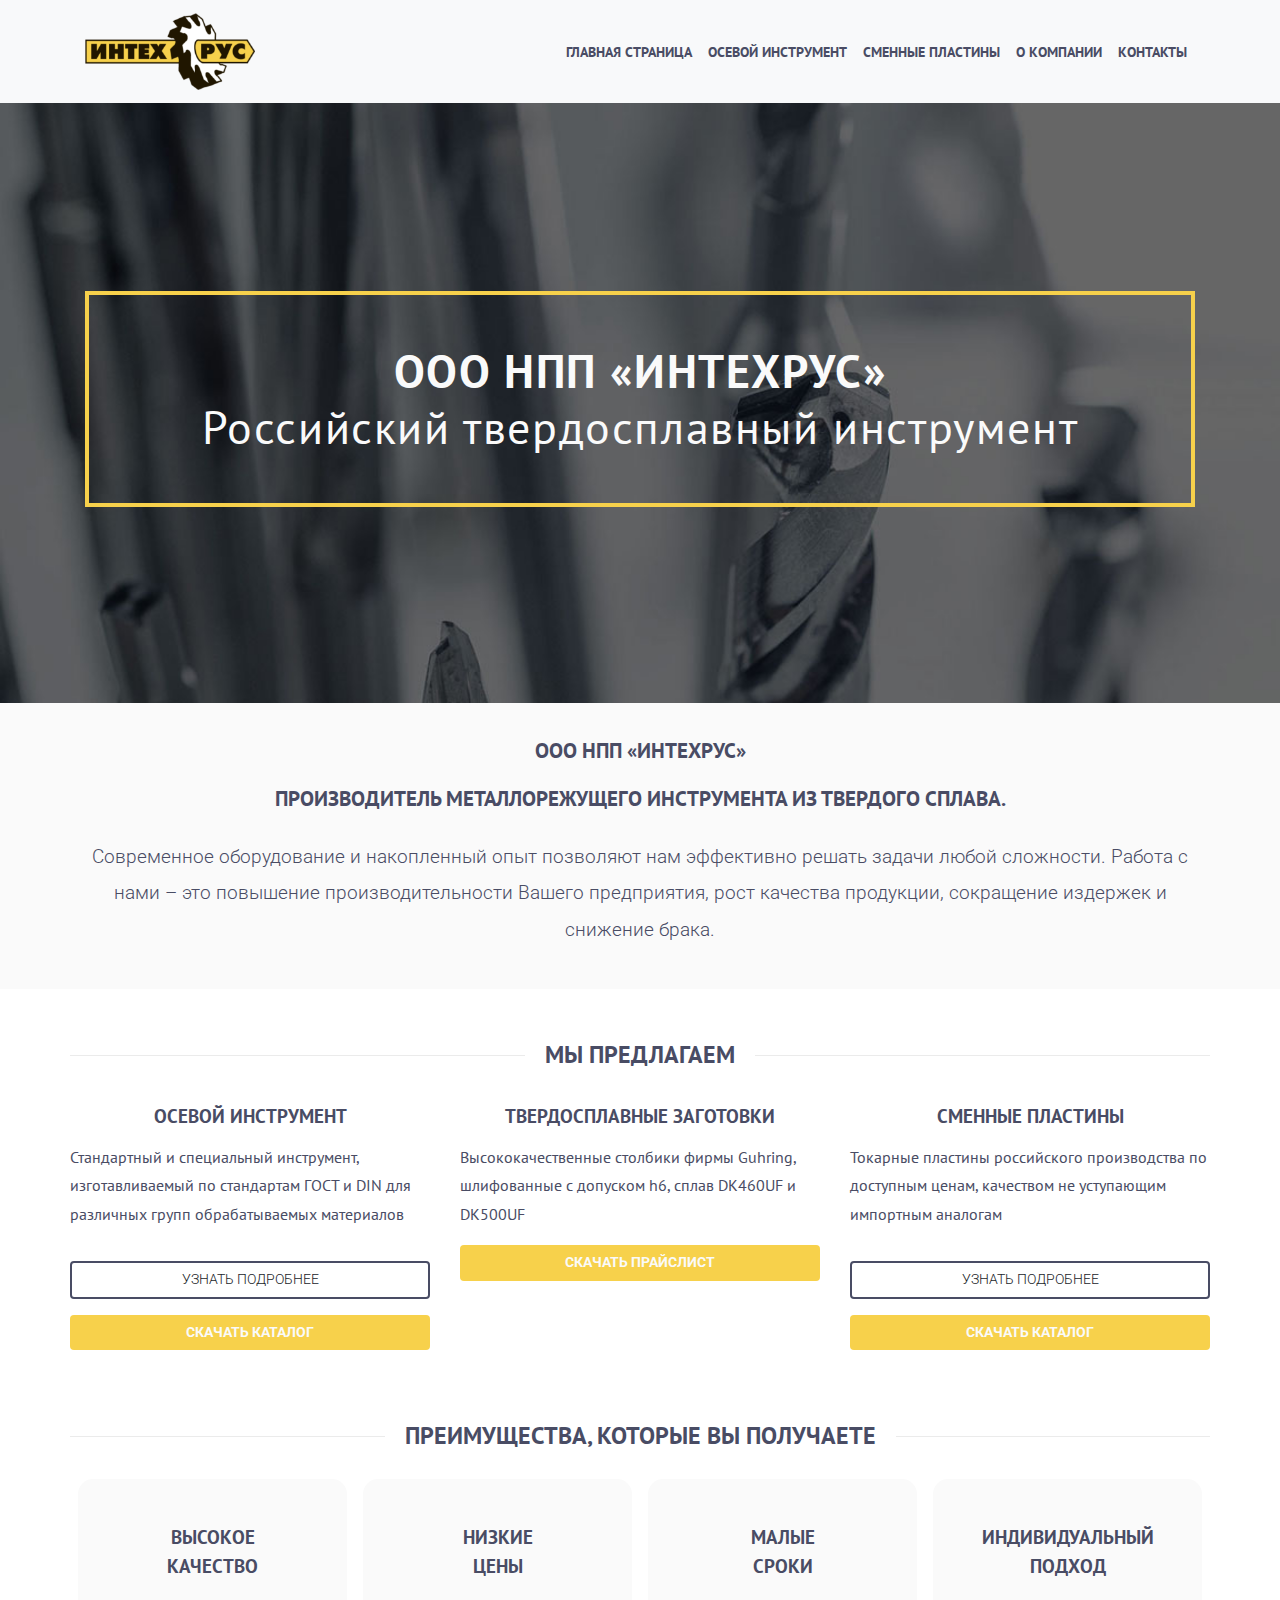
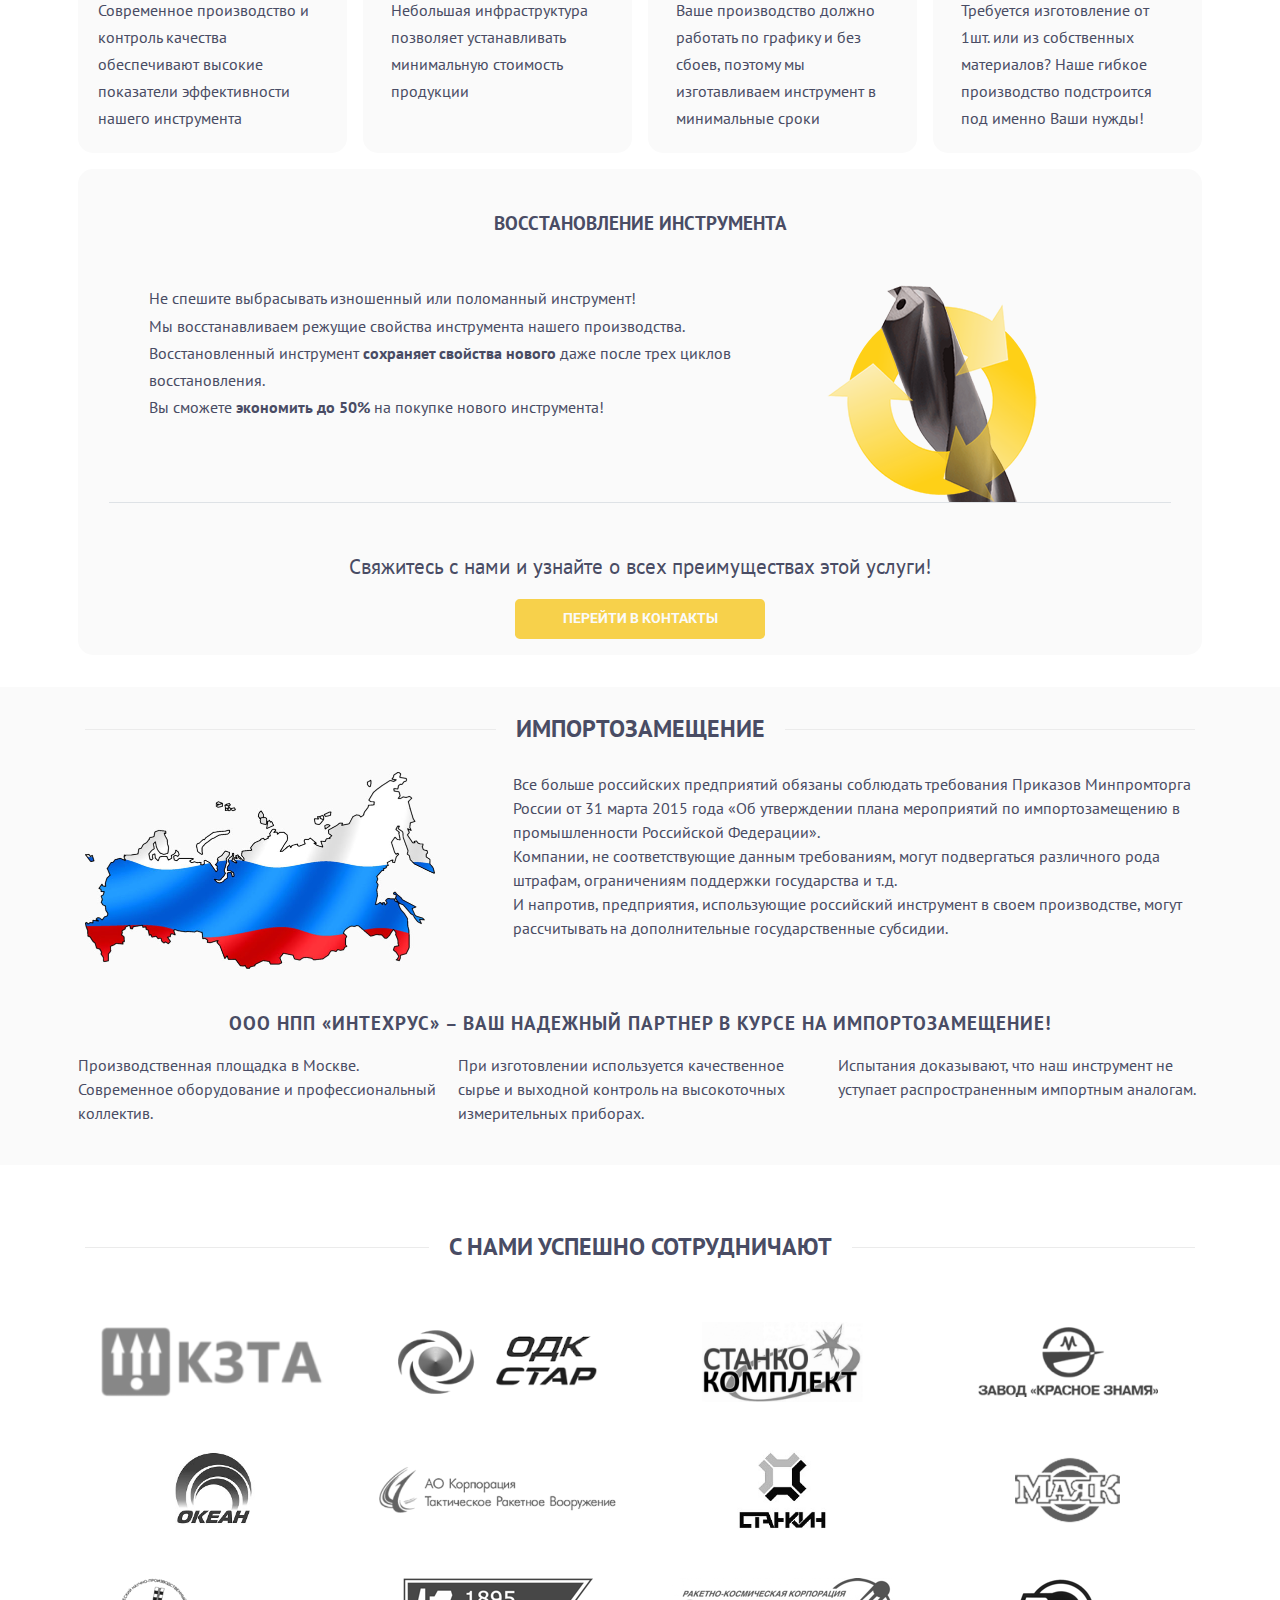
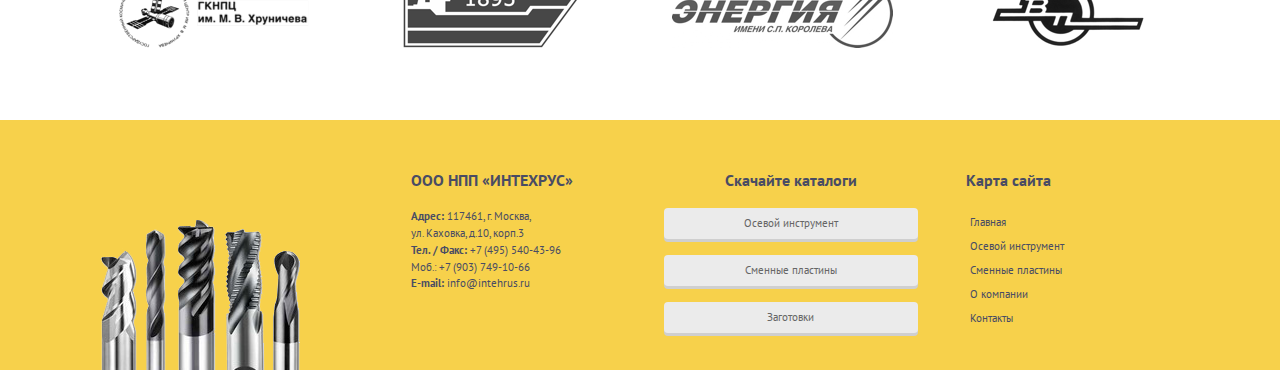
<file: index.html>
<!DOCTYPE html>
<html lang="ru">

<head>
	<meta charset="UTF-8">
	<meta name="viewport" content="width=device-width, initial-scale=1.0">
	<meta http-equiv="X-UA-Compatible" content="ie=edge">
	<link rel="stylesheet" href="https://stackpath.bootstrapcdn.com/bootstrap/4.3.1/css/bootstrap.min.css"
		integrity="sha384-ggOyR0iXCbMQv3Xipma34MD+dH/1fQ784/j6cY/iJTQUOhcWr7x9JvoRxT2MZw1T" crossorigin="anonymous">
	<link href="https://fonts.googleapis.com/css?family=PT+Sans:400,700|Roboto:300,400,700&amp;subset=cyrillic"
		rel="stylesheet">
	<link rel="stylesheet" href="https://use.fontawesome.com/releases/v5.8.1/css/all.css"
		integrity="sha384-50oBUHEmvpQ+1lW4y57PTFmhCaXp0ML5d60M1M7uH2+nqUivzIebhndOJK28anvf" crossorigin="anonymous">
	<link rel="stylesheet" href="css/custom.css">
	<title>НПП Интехрус — Российский твердосплавный инструмент</title>
</head>

<body>
	<div class="overflow-hidden">
		<header>
			<nav class="navbar navbar-expand-lg navbar-light bg-light">
				<div class="container">
					<a class="navbar-brand" href="http://www.intehrus.ru"><img src="img/logo-2x.png" width="170"
							alt="НПП Интехрус"></a>
					<button class="navbar-toggler" type="button" data-toggle="collapse" data-target="#navbarLinks"
						aria-controls="navbarLinks" aria-expanded="false" aria-label="Toggle navigation">
						<span class="navbar-toggler-icon"></span>
					</button>
					<div class="collapse navbar-collapse" id="navbarLinks">
						<div class="navbar-nav ml-auto align-items-center">
							<a class="nav-item nav-link" href="index.html">Главная страница</a>
							<a class="nav-item nav-link" href="tools.html">Осевой инструмент</a>
							<a class="nav-item nav-link" href="inserts.html">Сменные пластины</a>
							<a class="nav-item nav-link" href="about.html">О компании</a>
							<a class="nav-item nav-link" href="contacts.html">Контакты</a>
						</div>
					</div>
				</div>
			</nav>
		</header>

		<section class="section-header section-hero d-flex align-items-center">
			<div class="container">
				<h1 class="text-center p-5">
					<b>ООО НПП «ИНТЕХРУС»</b><br>
					Российский твердосплавный инструмент
				</h1>
			</div>
		</section>

		<section class="section__lead d-flex align-items-center">
			<div class="container text-center py-4">
				<p class="lead__heading">
					ООО НПП «ИНТЕХРУС»<br>
					ПРОИЗВОДИТЕЛЬ МЕТАЛЛОРЕЖУЩЕГО ИНСТРУМЕНТА ИЗ ТВЕРДОГО СПЛАВА.
				</p>
				<p class="lead__text">
					Современное оборудование и накопленный опыт позволяют нам эффективно решать задачи любой сложности.
					Работа с нами – это повышение производительности Вашего предприятия, рост качества продукции, сокращение
					издержек и снижение брака.
				</p>
			</div>
		</section>

		<section class="section__offer mt-5">
			<div class="container px-0">
				<div class="section-heading">
					<h2>Мы предлагаем</h2>
				</div>
				<div class="offer-list card-deck">
					<div class="offer-list__item card px-0">
						<div class="card-body px-sm-0">
							<h3 class="card-title text-center">Осевой инструмент</h3>
							<p class="card-text">Стандартный и специальный инструмент, изготавливаемый по стандартам ГОСТ и DIN для
								различных групп обрабатываемых материалов</p>
							<a href="tools.html" class="btn btn__ghost my-3">Узнать подробнее</a>
							<button class="btn btn__cta">Скачать каталог</button>
						</div>
					</div>
					<div class="offer-list__item card px-0">
						<div class="card-body px-sm-0">
							<h3 class="card-title text-center">Твердосплавные заготовки</h3>
							<p class="card-text">Высококачественные столбики фирмы Guhring, шлифованные с допуском h6, сплав DK460UF и
								DK500UF</p>
							<button class="btn btn__cta">Скачать прайслист</button>
						</div>
					</div>
					<div class="offer-list__item card px-0">
						<div class="card-body px-sm-0">
							<h3 class="card-title text-center">Сменные пластины</h3>
							<p class="card-text">Токарные пластины российского производства по доступным ценам, качеством не
								уступающим импортным аналогам</p>
							<a href="inserts.html" class="btn btn__ghost my-3">Узнать подробнее</a>
							<button class="btn btn__cta">Скачать каталог</button>
						</div>
					</div>
				</div>
			</div>
		</section>

		<section class="section__features mt-5">
			<div class="container px-sm-0">
				<div class="section-heading mb-4">
					<h2>Преимущества, которые вы получаете</h2>
				</div>
				<div class="features-list card-deck mx-md-4 mx-lg-0">
					<div class="features-list__item card mx-md-3 mx-lg-2 mb-sm-4 mb-lg-2">
						<div class="card-body">
							<i class="far fa-3x fa-thumbs-up text-center d-block my-4"></i>
							<h3 class="card-title text-center my-3">Высокое<br>качество</h3>
							<p class="card-text">Современное производство и контроль качества обеспечивают высокие показатели
								эффективности нашего инструмента</p>
						</div>
					</div>
					<div class="features-list__item card mx-md-3 mx-lg-2 mb-sm-4 mb-lg-2">
						<div class="card-body">
							<i class="fas fa-3x fa-ruble-sign text-center d-block my-4"></i>
							<h3 class="card-title text-center my-3">Низкие<br>цены</h3>
							<p class="card-text mx-2">Небольшая инфраструктура позволяет устанавливать минимальную стоимость продукции
							</p>
						</div>
					</div>
					<div class="w-100 d-lg-none"></div>
					<div class="features-list__item card mx-md-3 mx-lg-2 mb-sm-4 mb-lg-2">
						<div class="card-body">
							<i class="far fa-3x fa-calendar-check text-center d-block my-4"></i>
							<h3 class="card-title text-center my-3">Малые<br>сроки</h3>
							<p class="card-text mx-2">Ваше производство должно работать по графику и без сбоев, поэтому мы
								изготавливаем инструмент в минимальные сроки</p>
						</div>
					</div>
					<div class="features-list__item card mx-md-3 mx-lg-2 mb-sm-4 mb-lg-2">
						<div class="card-body">
							<i class="fas fa-3x fa-crown text-center d-block my-4"></i>
							<h3 class="card-title text-center my-3">Индивидуальный<br>подход</h3>
							<p class="card-text mx-2">Требуется изготовление от 1шт. или из собственных материалов? Наше гибкое
								производство подстроится под именно Ваши нужды!</p>
						</div>
					</div>
					<div class="w-100"></div>
					<div class="features-list__item card col-12 mx-sm-3 mx-lg-2 my-sm-2">
						<h3 class="card-title text-center pt-4 mt-3 mb-4 mb-sm-5">Восстановление инструмента</h3>
						<div class="row px-2 px-sm-5">
							<div class="col-12 col-md-8">
								<p class="card-text mx-sm-2 pb-2 pb-sm-0">Не спешите выбрасывать изношенный или поломанный
									инструмент!<br>
									Мы восстанавливаем режущие свойства инструмента нашего производства.<br>
									Восстановленный инструмент <b>сохраняет свойства нового</b> даже после трех циклов восстановления.<br>
									Вы сможете <b>экономить до 50%</b> на покупке нового инструмента!
								</p>
							</div>
							<div class="col-4 d-none d-md-flex align-self-end">
								<img src="img/features-drill.png" alt="Восстановление инструмента">
							</div>
						</div>
						<div class="row mx-3 border-top">
							<div class="col-12 text-center pt-5 ">
								<p class="cta-lead">Свяжитесь с нами и узнайте о всех преимуществах этой услуги!</p>
							</div>
							<div class="col-12 text-center pb-3">
								<a href="contacts.html" class="btn btn__contacts btn-lg">Перейти в контакты</a>
							</div>
						</div>
					</div>
				</div>
			</div>
		</section>

		<section class="section__import mt-4 py-4">
			<div class="container">
				<div class="section-heading">
					<h2>Импортозамещение</h2>
				</div>
				<div class="row pt-3">
					<div class="col-12 col-md-4 pb-md-4 m-md-auto d-none d-md-flex align-items-center">
						<img src="img/import-map.jpg" alt="Импортозамещение" width="100%">
					</div>
					<div class="col-12 col-lg-8">
						<p class="pl-xl-5">Все больше российских предприятий обязаны соблюдать требования Приказов Минпромторга
							России от 31 марта 2015 года «Об утверждении плана мероприятий по импортозамещению в промышленности
							Российской Федерации».<br>
							Компании, не соответствующие данным требованиям, могут подвергаться различного рода штрафам, ограничениям
							поддержки государства и т.д.<br>
							И напротив, предприятия, использующие российский инструмент в своем производстве, могут рассчитывать на
							дополнительные государственные субсидии.</p>
					</div>
				</div>
				<div class="row pt-3">
					<div class="col-12">
						<p class="promo__header text-center">ООО НПП «ИНТЕХРУС» – ВАШ НАДЕЖНЫЙ ПАРТНЕР В КУРСЕ НА ИМПОРТОЗАМЕЩЕНИЕ!
						</p>
					</div>
					<div class="promo__item col-12 col-sm-4 mb-3 px-5 px-sm-2">
						<i class="fas fa-1x fa-check"></i>
						<p class="d-inline">Производственная площадка в Москве. Современное оборудование и профессиональный
							коллектив.</p>
					</div>
					<div class="promo__item col-12 col-sm-4 mb-3 px-5 px-sm-2">
						<i class="fas fa-1x fa-check"></i>
						<p class="d-inline">При изготовлении используется качественное сырье и выходной контроль на высокоточных
							измерительных приборах.</p>
					</div>
					<div class="promo__item col-12 col-sm-4 mb-3 px-5 px-sm-2">
						<i class="fas fa-1x fa-check"></i>
						<p class="d-inline">Испытания доказывают, что наш инструмент не уступает распространенным импортным
							аналогам.</p>
					</div>
				</div>
			</div>
		</section>

		<section class="section__clients mt-5 pb-5">
			<div class="container">
				<div class="row pt-3">
					<div class="col-12 pb-4">
						<div class="section-heading">
							<h2>С нами успешно сотрудничают</h2>
						</div>
					</div>
				</div>
				<div class="row text-center align-items-center">
					<div class="col-6 col-sm-4 col-lg-3 p-4">
						<img src="img/clients/clients_kzta.png" alt="КЗТА">
					</div>
					<div class="col-6 col-sm-4 col-lg-3 p-4">
						<img src="img/clients/clients_star.png" alt="ОДК СТАР">
					</div>
					<div class="col-6 col-sm-4 col-lg-3 p-4">
						<img src="img/clients/clients_priborkomplekt.png" alt="Станкокомплект">
					</div>
					<div class="col-6 col-sm-4 col-lg-3 p-4">
						<img src="img/clients/clients_KZ.png" alt="Завод Красное знамя">
					</div>
					<div class="col-6 col-sm-4 col-lg-3 p-4">
						<img src="img/clients/clients_okean.png" alt="Океан">
					</div>
					<div class="col-6 col-sm-4 col-lg-3 p-4">
						<img src="img/clients/clients_ktrv.png" width="100%" alt="АО КТРВ">
					</div>
					<div class="col-6 col-sm-4 col-lg-3 p-4">
						<img src="img/clients/clients_stankin.png" alt="Станкин">
					</div>
					<div class="col-6 col-sm-4 col-lg-3 p-4">
						<img src="img/clients/clients_mayak.png" alt="Маяк">
					</div>
					<div class="col-6 col-sm-4 col-lg-3 p-4">
						<img src="img/clients/clients_hrun.png" alt="ГКНПЦ им. М. В. Хруничева">
					</div>
					<div class="col-6 col-sm-4 col-lg-3 p-4">
						<img src="img/clients/clients_zelen.png" alt="">
					</div>
					<div class="col-6 col-sm-4 col-lg-3 p-4">
						<img src="img/clients/clients_energiya.png" alt="РКК Энергия">
					</div>
					<div class="col-6 col-sm-4 col-lg-3 p-4">
						<img src="img/clients/clients_vp.png" alt="">
					</div>
				</div>
			</div>
		</section>

		<footer>
			<div class="row footer">
				<div class="container d-flex align-items-top">
					<div class="footer__image col-sm-3 d-none d-lg-flex align-self-end">
						<img src="img/footer_tools.png" alt="ООО НПП «ИНТЕХРУС» - Российский твердосплавный инструмент">
					</div>
					<div class="footer-address col-6 col-sm-4 col-lg-3 mt-5 pl-lg-5">
						<p class="footer-address__heading">ООО НПП «ИНТЕХРУС»</p>
						<p class="footer-address__address">
							<strong>Адрес:</strong> 117461, г. Москва,<br>
							ул. Каховка, д.10, корп.3<br>
							<strong>Тел. / Факс:</strong> +7 (495) 540-43-96<br>
							Моб.: +7 (903) 749-10-66<br>
							<strong>E-mail:</strong> info@intehrus.ru
						</p>
					</div>
					<div class="footer-links col-6 col-sm-4 col-lg-3 text-center pl-lg-4 mt-5 pr-3 pr-sm-0">
						<p class="footer-heading">Скачайте каталоги</p>
						<button class="btn btn__footer mb-3">Осевой инструмент</button>
						<button class="btn btn__footer mb-3">Сменные пластины</button>
						<button class="btn btn__footer">Заготовки</button>
					</div>
					<div class="footer-sitemap d-none d-sm-block col-6 col-lg-3 mt-5 pl-5">
						<p class="footer-heading">Карта сайта</p>
						<p>
							<a href="index.html" class="sitemap-link">Главная</a><br>
							<a href="tools.html" class="sitemap-link">Осевой инструмент</a><br>
							<a href="inserts.html" class="sitemap-link">Сменные пластины</a><br>
							<a href="about.html" class="sitemap-link">О компании</a><br>
							<a href="contacts.html" class="sitemap-link">Контакты</a>
						</p>
					</div>
				</div>
			</div>
		</footer>
	</div>
	<script src="https://code.jquery.com/jquery-3.3.1.slim.min.js"
		integrity="sha384-q8i/X+965DzO0rT7abK41JStQIAqVgRVzpbzo5smXKp4YfRvH+8abtTE1Pi6jizo"
		crossorigin="anonymous"></script>
	<script src="https://cdnjs.cloudflare.com/ajax/libs/popper.js/1.14.7/umd/popper.min.js"
		integrity="sha384-UO2eT0CpHqdSJQ6hJty5KVphtPhzWj9WO1clHTMGa3JDZwrnQq4sF86dIHNDz0W1"
		crossorigin="anonymous"></script>
	<script src="https://stackpath.bootstrapcdn.com/bootstrap/4.3.1/js/bootstrap.min.js"
		integrity="sha384-JjSmVgyd0p3pXB1rRibZUAYoIIy6OrQ6VrjIEaFf/nJGzIxFDsf4x0xIM+B07jRM"
		crossorigin="anonymous"></script>
</body>

</html>
</file>
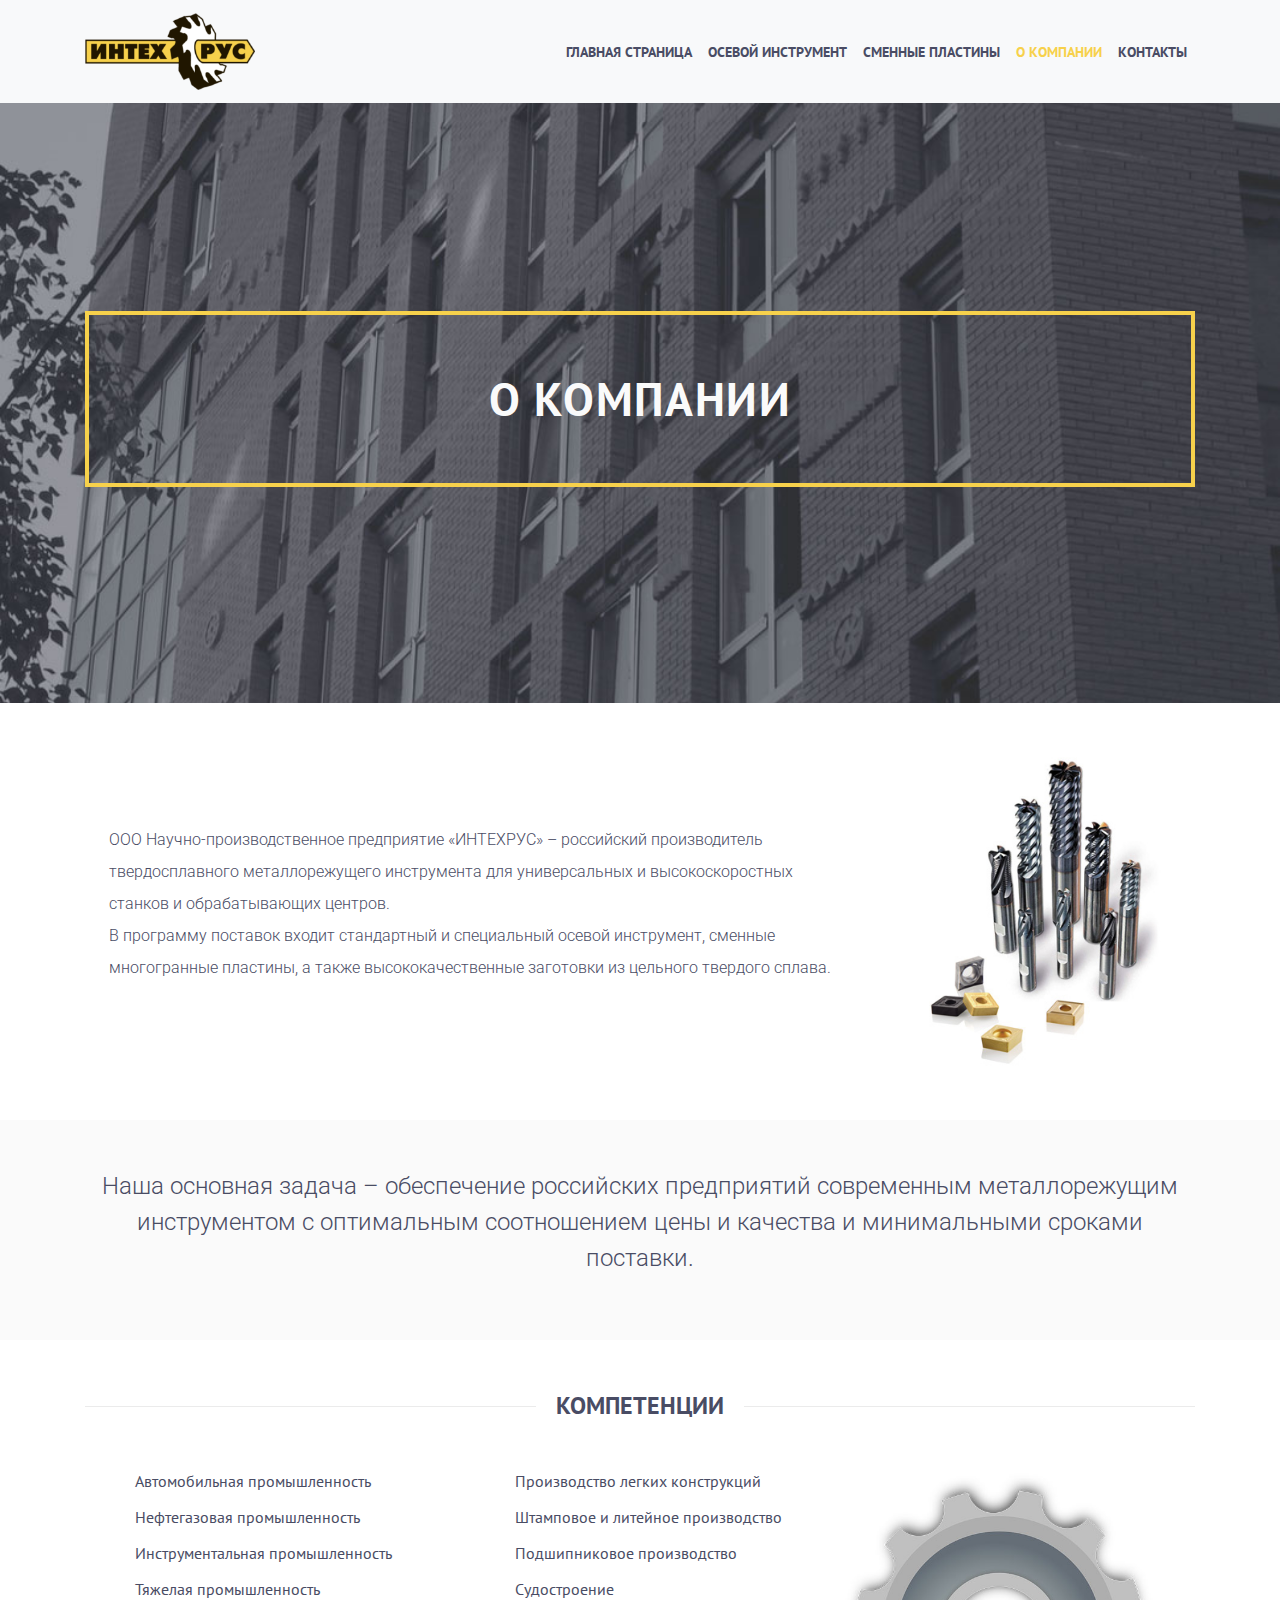
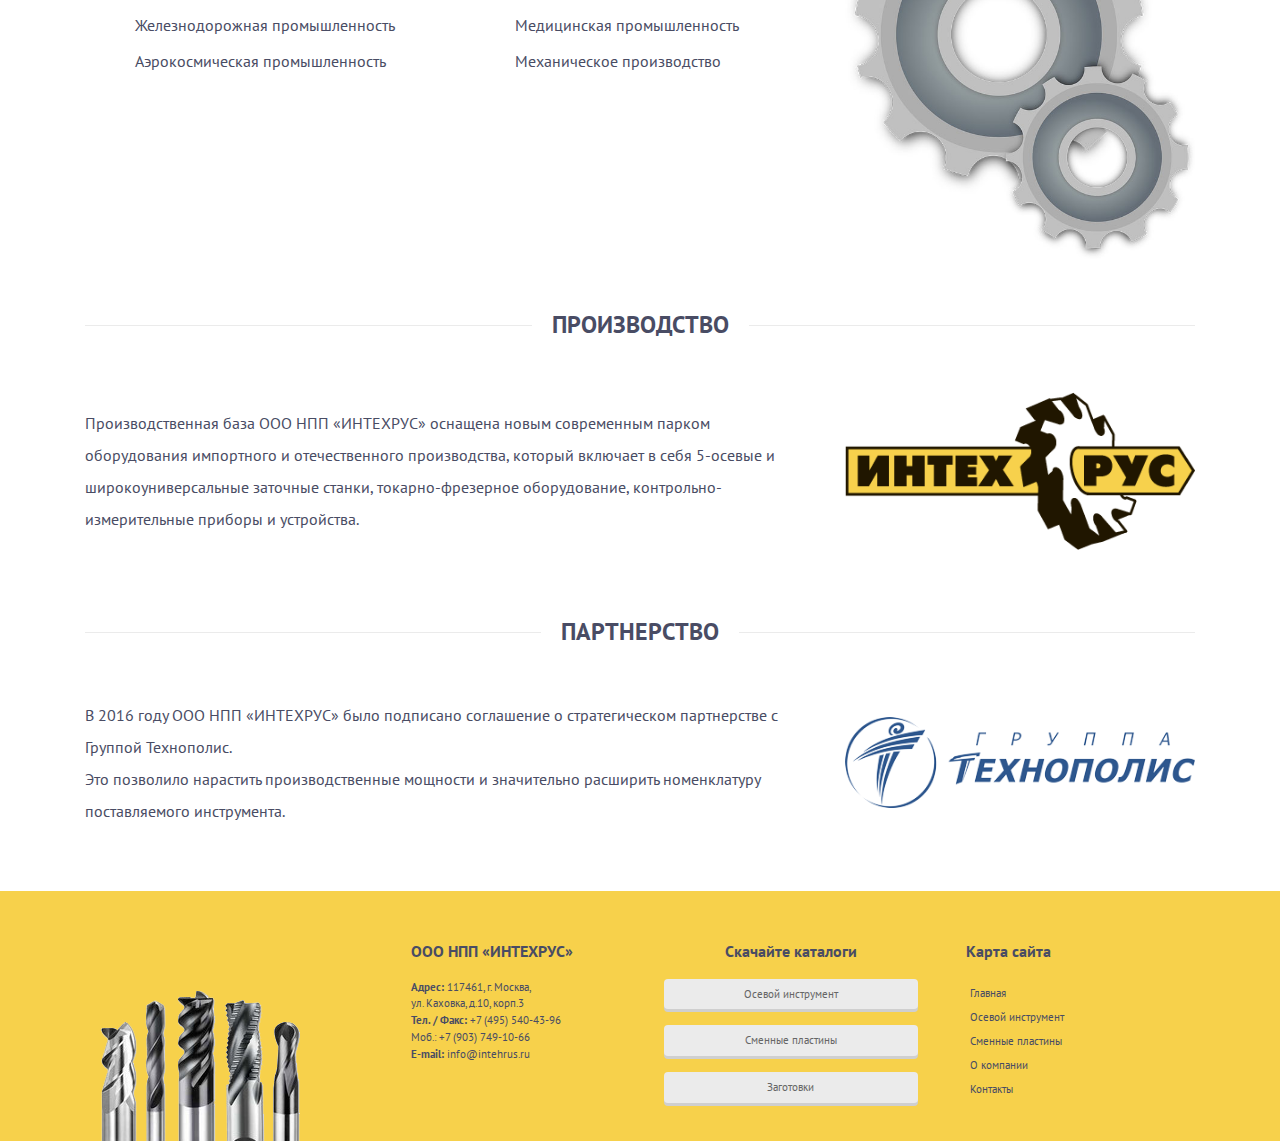
<file: about.html>
<!DOCTYPE html>
<html lang="ru">

<head>
  <meta charset="UTF-8">
  <meta name="viewport" content="width=device-width, initial-scale=1.0">
  <meta http-equiv="X-UA-Compatible" content="ie=edge">
  <link rel="stylesheet" href="https://stackpath.bootstrapcdn.com/bootstrap/4.3.1/css/bootstrap.min.css"
    integrity="sha384-ggOyR0iXCbMQv3Xipma34MD+dH/1fQ784/j6cY/iJTQUOhcWr7x9JvoRxT2MZw1T" crossorigin="anonymous">
  <link href="https://fonts.googleapis.com/css?family=PT+Sans:400,700|Roboto:300,400,700&amp;subset=cyrillic"
    rel="stylesheet">
  <link rel="stylesheet" href="https://use.fontawesome.com/releases/v5.8.1/css/all.css"
    integrity="sha384-50oBUHEmvpQ+1lW4y57PTFmhCaXp0ML5d60M1M7uH2+nqUivzIebhndOJK28anvf" crossorigin="anonymous">
  <link rel="stylesheet" href="css/custom.css">
  <title>О компании — НПП ИНТЕХРУС – российский твердосплавный инструмент</title>
</head>

<body>
  <div class="overflow-hidden">
    <header>
      <nav class="navbar navbar-expand-lg navbar-light bg-light">
        <div class="container">
          <a class="navbar-brand" href="http://www.intehrus.ru"><img src="img/logo-2x.png" width="170"
              alt="НПП Интехрус"></a>
          <button class="navbar-toggler" type="button" data-toggle="collapse" data-target="#navbarLinks"
            aria-controls="navbarLinks" aria-expanded="false" aria-label="Toggle navigation">
            <span class="navbar-toggler-icon"></span>
          </button>
          <div class="collapse navbar-collapse" id="navbarLinks">
            <div class="navbar-nav ml-auto align-items-center">
              <a class="nav-item nav-link" href="index.html">Главная страница</a>
              <a class="nav-item nav-link" href="tools.html">Осевой инструмент</a>
              <a class="nav-item nav-link" href="inserts.html">Сменные пластины</a>
              <a class="nav-item nav-link active" href="about.html">О компании</a>
              <a class="nav-item nav-link" href="contacts.html">Контакты</a>
            </div>
          </div>
        </div>
      </nav>
    </header>

    <section class="section-about section-hero d-flex align-items-center">
      <div class="container">
        <h1 class="text-center p-5">
          О компании
        </h1>
      </div>
    </section>

    <section class="section-about-lead my-5">
      <div class="container">
        <div class="row align-items-center justify-content-around">
          <div class="col-md-8">
            <p class="lead lead__text">
              ООО Научно-производственное предприятие «ИНТЕХРУС» – российский производитель твердосплавного
              металлорежущего
              инструмента для универсальных и высокоскоростных станков и обрабатывающих центров.<br>
              В программу поставок входит стандартный и специальный осевой инструмент, сменные многогранные пластины, а
              также
              высококачественные заготовки из цельного твердого сплава.
            </p>
          </div>
          <div class="col-md-4 col-lg-3 d-none d-md-block">
            <img class="lead__img" src="img/about_tools.jpg" alt="">
          </div>
        </div>
      </div>
    </section>

    <section class="section-about-goal text-center p-5 mb-5">
      <div class="container">
        <p>Наша основная задача – обеспечение российских предприятий современным металлорежущим инструментом с
          оптимальным соотношением цены и качества и минимальными сроками поставки.</p>
      </div>
    </section>

    <section class="section-competence mb-5">
      <div class="container">
        <div class="section-heading mb-5">
          <h2>Компетенции</h2>
        </div>
        <div class="row competence-list">
          <div class="col-sm col-md-4 competence-list__items">
            <p class="list-item">
              <span class="list-item__icon"><i class="fas fa-car"></i></span>
              <span class="list-item__text">Автомобильная промышленность</span>
            </p>
            <p class="list-item">
              <span class="list-item__icon"><i class="fas fa-burn"></i></span>
              <span class="list-item__text">Нефтегазовая промышленность</span>
            </p>
            <p class="list-item">
              <span class="list-item__icon"><i class="fas fa-cog"></i></span>
              <span class="list-item__text">Инструментальная промышленность</span>
            </p>
            <p class="list-item">
              <span class="list-item__icon"><i class="fas fa-industry"></i></span>
              <span class="list-item__text">Тяжелая промышленность</span>
            </p>
            <p class="list-item">
              <span class="list-item__icon"><i class="fas fa-subway"></i></span>
              <span class="list-item__text">Железнодорожная промышленность</span>
            </p>
            <p class="list-item">
              <span class="list-item__icon"><i class="fas fa-plane"></i></span>
              <span class="list-item__text">Аэрокосмическая промышленность</span>
            </p>

          </div>
          <div class="col-sm col-md-4 competence-list__items">
            <p class="list-item">
              <span class="list-item__icon"><i class="fab fa-windows"></i></span>
              <span class="list-item__text">Производство легких конструкций</span>
            </p>
            <p class="list-item">
              <span class="list-item__icon"><i class="fas fa-layer-group"></i></span>
              <span class="list-item__text">Штамповое и литейное производство</span>
            </p>
            <p class="list-item">
              <span class="list-item__icon"><i class="far fa-dot-circle"></i></span>
              <span class="list-item__text">Подшипниковое производство</span>
            </p>
            <p class="list-item">
              <span class="list-item__icon"><i class="fas fa-ship"></i></span>
              <span class="list-item__text">Судостроение</span>
            </p>
            <p class="list-item">
              <span class="list-item__icon"><i class="fas fa-syringe"></i></span>
              <span class="list-item__text">Медицинская промышленность</span>
            </p>
            <p class="list-item">
              <span class="list-item__icon"><i class="fas fa-wrench"></i></span>
              <span class="list-item__text">Механическое производство</span>
            </p>

          </div>
          <div class="col-md-4 competence-list__img d-none d-md-block align-self-center">
            <img src="img/about__competence.jpg" alt="НПП ИНТЕХРУС - Компетенции">
          </div>
        </div>
      </div>
    </section>

    <section class="section-production mb-5">
      <div class="container">
        <div class="section-heading mb-5">
          <h2>Производство</h2>
        </div>
        <div class="row production-wrapper justify-content-between align-items-center">
          <p class="col-md-8 production-text">Производственная база ООО НПП «ИНТЕХРУС» оснащена новым современным парком
            оборудования импортного и отечественного
            производства, который включает в себя 5-осевые и широкоуниверсальные заточные станки, токарно-фрезерное
            оборудование,
            контрольно-измерительные приборы и устройства.</p>
          <p class="col-4 production-logo d-none d-md-block">
            <img src="img/about__logo_390.png" alt="НПП ИНТЕХРУС - Производство">
          </p>

        </div>
      </div>
    </section>

    <section class="section-technopolice mb-5">
      <div class="container">
        <div class="section-heading mb-5">
          <h2>Партнерство</h2>
        </div>
        <div class="row technopolice-wrapper justify-content-between align-items-center">
          <p class="col-md-8 technopolice-text">
            В 2016 году ООО НПП «ИНТЕХРУС» было подписано соглашение о стратегическом партнерстве с Группой
            Технополис.<br>
            Это позволило нарастить производственные мощности и значительно расширить номенклатуру поставляемого
            инструмента.
          </p>
          <p class="col-4 technopolice-logo d-none d-md-block">
            <img src="img/about__logo-tp.png" alt="ООО «ИТЦ Технополис»">
          </p>

        </div>
      </div>
    </section>

    <footer>
      <div class="row footer">
        <div class="container d-flex align-items-top">
          <div class="footer__image col-sm-3 d-none d-lg-flex align-self-end">
            <img src="img/footer_tools.png" alt="ООО НПП «ИНТЕХРУС» - Российский твердосплавный инструмент">
          </div>
          <div class="footer-address col-6 col-sm-4 col-lg-3 mt-5 pl-lg-5">
            <p class="footer-address__heading">ООО НПП «ИНТЕХРУС»</p>
            <p class="footer-address__address">
              <strong>Адрес:</strong> 117461, г. Москва,<br>
              ул. Каховка, д.10, корп.3<br>
              <strong>Тел. / Факс:</strong> +7 (495) 540-43-96<br>
              Моб.: +7 (903) 749-10-66<br>
              <strong>E-mail:</strong> info@intehrus.ru
            </p>
          </div>
          <div class="footer-links col-6 col-sm-4 col-lg-3 text-center pl-lg-4 mt-5 pr-3 pr-sm-0">
            <p class="footer-heading">Скачайте каталоги</p>
            <button class="btn btn__footer mb-3">Осевой инструмент</button>
            <button class="btn btn__footer mb-3">Сменные пластины</button>
            <button class="btn btn__footer">Заготовки</button>
          </div>
          <div class="footer-sitemap d-none d-sm-block col-6 col-lg-3 mt-5 pl-5">
            <p class="footer-heading">Карта сайта</p>
            <p>
              <a href="index.html" class="sitemap-link">Главная</a><br>
              <a href="tools.html" class="sitemap-link">Осевой инструмент</a><br>
              <a href="inserts.html" class="sitemap-link">Сменные пластины</a><br>
              <a href="about.html" class="sitemap-link">О компании</a><br>
              <a href="contacts.html" class="sitemap-link">Контакты</a>
            </p>
          </div>
        </div>
      </div>
    </footer>

  </div>
  <script src="https://code.jquery.com/jquery-3.3.1.slim.min.js"
    integrity="sha384-q8i/X+965DzO0rT7abK41JStQIAqVgRVzpbzo5smXKp4YfRvH+8abtTE1Pi6jizo"
    crossorigin="anonymous"></script>
  <script src="https://cdnjs.cloudflare.com/ajax/libs/popper.js/1.14.7/umd/popper.min.js"
    integrity="sha384-UO2eT0CpHqdSJQ6hJty5KVphtPhzWj9WO1clHTMGa3JDZwrnQq4sF86dIHNDz0W1"
    crossorigin="anonymous"></script>
  <script src="https://stackpath.bootstrapcdn.com/bootstrap/4.3.1/js/bootstrap.min.js"
    integrity="sha384-JjSmVgyd0p3pXB1rRibZUAYoIIy6OrQ6VrjIEaFf/nJGzIxFDsf4x0xIM+B07jRM"
    crossorigin="anonymous"></script>
</body>

</html>
</file>
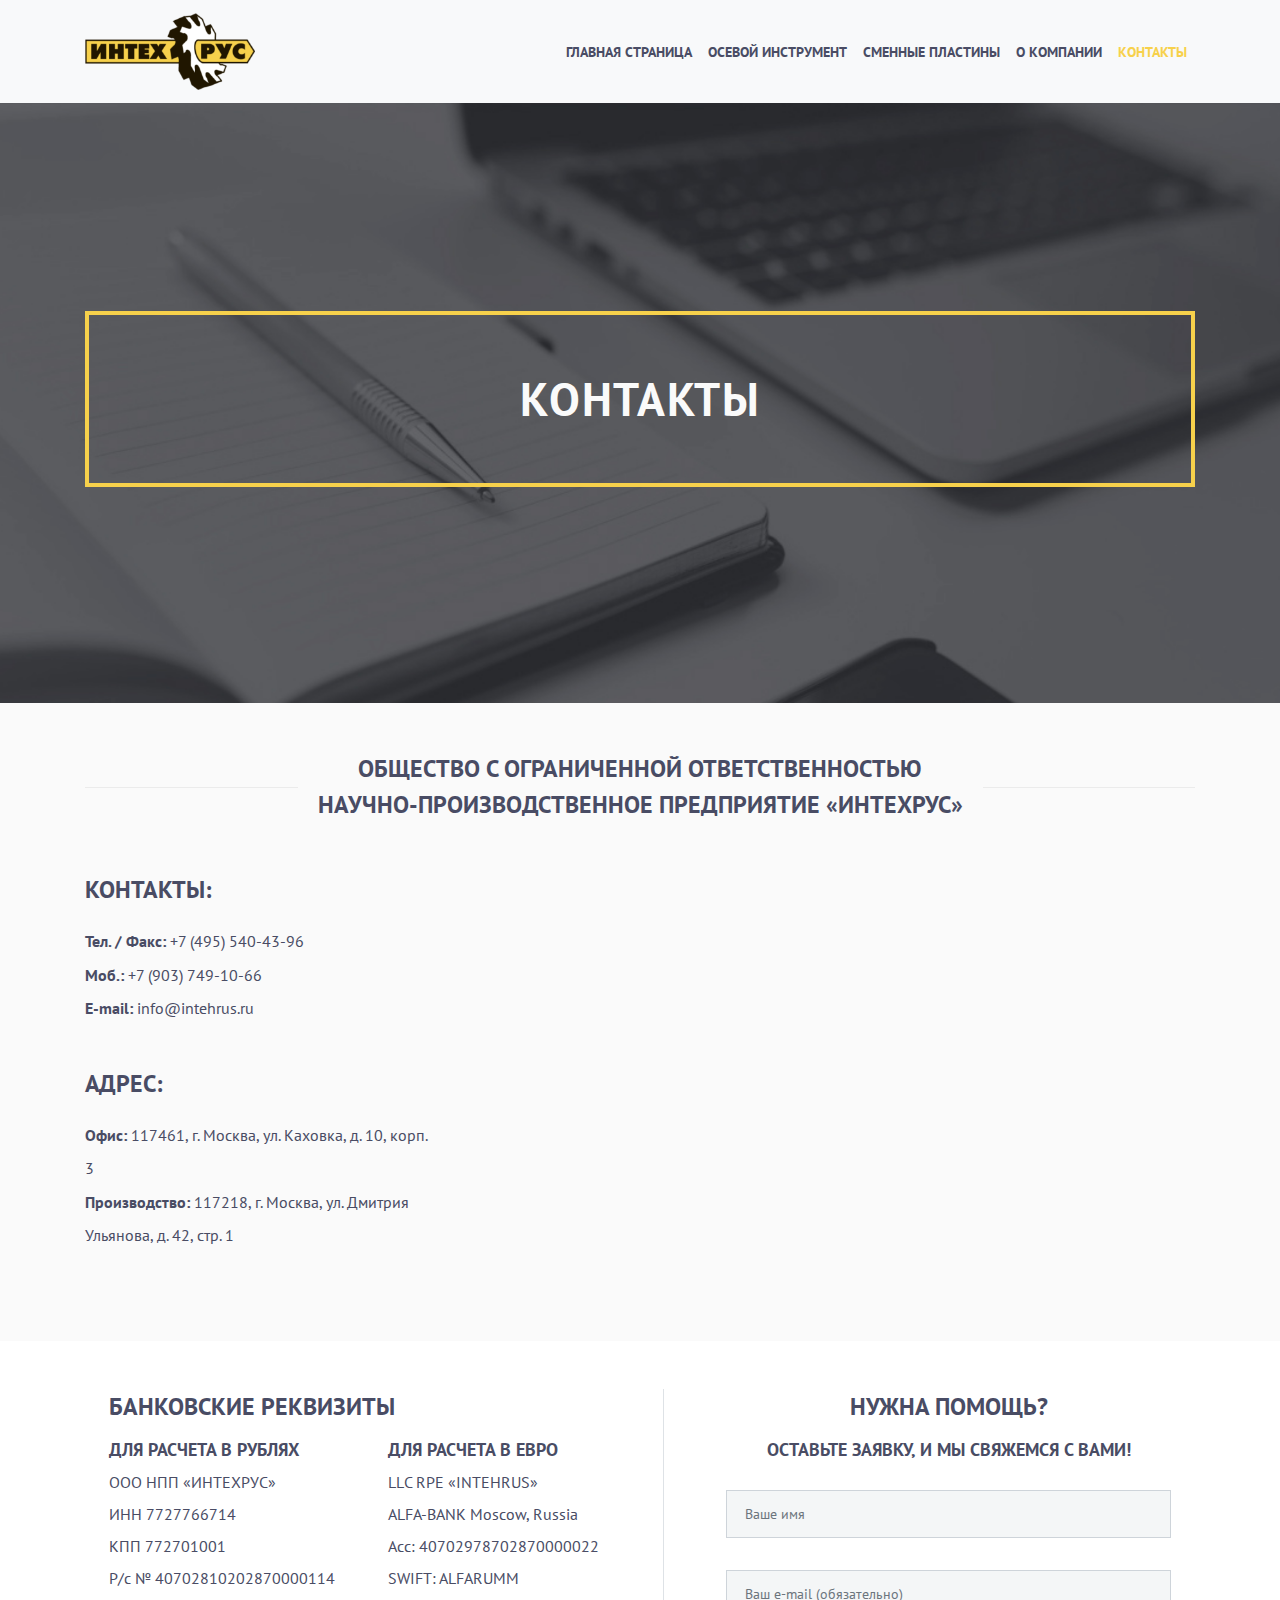
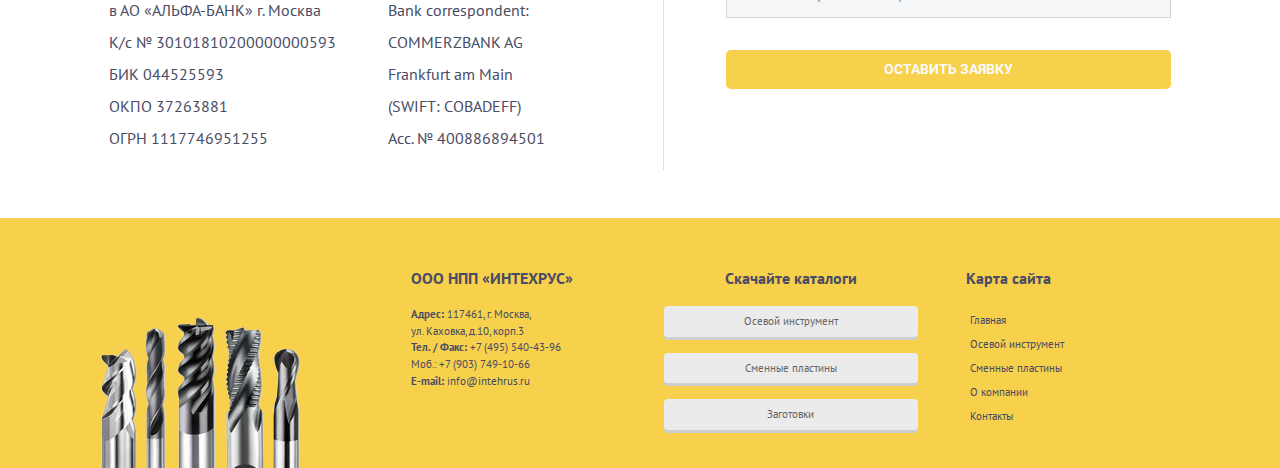
<file: contacts.html>
<!DOCTYPE html>
<html lang="ru">

<head>
  <meta charset="UTF-8">
  <meta name="viewport" content="width=device-width, initial-scale=1.0">
  <meta http-equiv="X-UA-Compatible" content="ie=edge">
  <link rel="stylesheet" href="https://stackpath.bootstrapcdn.com/bootstrap/4.3.1/css/bootstrap.min.css"
    integrity="sha384-ggOyR0iXCbMQv3Xipma34MD+dH/1fQ784/j6cY/iJTQUOhcWr7x9JvoRxT2MZw1T" crossorigin="anonymous">
  <link href="https://fonts.googleapis.com/css?family=PT+Sans:400,700|Roboto:300,400,700&amp;subset=cyrillic"
    rel="stylesheet">
  <link rel="stylesheet" href="https://use.fontawesome.com/releases/v5.8.1/css/all.css"
    integrity="sha384-50oBUHEmvpQ+1lW4y57PTFmhCaXp0ML5d60M1M7uH2+nqUivzIebhndOJK28anvf" crossorigin="anonymous">
  <link rel="stylesheet" href="css/custom.css">
  <title>Контакты — НПП ИНТЕХРУС – российский твердосплавный инструмент</title>
</head>

<body>
  <div class="overflow-hidden">
    <header>
      <nav class="navbar navbar-expand-lg navbar-light bg-light">
        <div class="container">
          <a class="navbar-brand" href="http://www.intehrus.ru"><img src="img/logo-2x.png" width="170"
              alt="НПП Интехрус"></a>
          <button class="navbar-toggler" type="button" data-toggle="collapse" data-target="#navbarLinks"
            aria-controls="navbarLinks" aria-expanded="false" aria-label="Toggle navigation">
            <span class="navbar-toggler-icon"></span>
          </button>
          <div class="collapse navbar-collapse" id="navbarLinks">
            <div class="navbar-nav ml-auto align-items-center">
              <a class="nav-item nav-link" href="index.html">Главная страница</a>
              <a class="nav-item nav-link" href="tools.html">Осевой инструмент</a>
              <a class="nav-item nav-link" href="inserts.html">Сменные пластины</a>
              <a class="nav-item nav-link" href="about.html">О компании</a>
              <a class="nav-item nav-link active" href="contacts.html">Контакты</a>
            </div>
          </div>
        </div>
      </nav>
    </header>

    <section class="section-contacts section-hero d-flex align-items-center">
      <div class="container">
        <h1 class="text-center p-5">
          Контакты
        </h1>
      </div>
    </section>

    <section class="section-address py-5">
      <div class="container">
        <div class="section-heading mb-5">
          <h2>ОБЩЕСТВО С ОГРАНИЧЕННОЙ ОТВЕТСТВЕННОСТЬЮ<br>
            НАУЧНО-ПРОИЗВОДСТВЕННОЕ ПРЕДПРИЯТИЕ «ИНТЕХРУС»</h2>
        </div>
        <div class="row">
          <div class="address-contacts col-lg-4">
            <div class="row">
              <div class="address-contacts__contacts col-md-5 col-lg-12">
                <h3>Контакты:</h3>
                <p>
                  <b>Тел. / Факс:</b> +7 (495) 540-43-96<br>
                  <b>Моб.:</b> +7 (903) 749-10-66<br>
                  <b>E-mail:</b> info@intehrus.ru
                </p>
              </div>
              <div class="address-contacts__address col-md-7 col-lg-12">
                <h3>Адрес:</h3>
                <p>
                  <b>Офис:</b> 117461, г. Москва, ул. Каховка, д. 10, корп. 3<br>
                  <b>Производство:</b> 117218, г. Москва, ул. Дмитрия Ульянова, д. 42, стр. 1
                </p>
              </div>
            </div>
          </div>
          <div class="address-map col-md col-lg-8">
            <script type="text/javascript" src="https://api-maps.yandex.ru/2.1/?lang=ru_RU"></script>
            <div id="YMaps_0" class="YMaps">
            </div>
            <script type="text/javascript">
              ymaps.ready(init);

              function init() {
                var myMap = new ymaps.Map("YMaps_0", {
                  center: [55.654157, 37.579789],
                  zoom: 16
                });
                myMap.controls.add("routeEditor");

                myPlacemark_0 = new ymaps.Placemark([55.654157, 37.579789], { iconContent: "ООО «НПП ИНТЕХРУС»", balloonContentHeader: "ООО «НПП ИНТЕХРУС»", balloonContentBody: "Производство российского твердосплавного инструмента", balloonContentFooter: "Адрес: Москва, ул. Каховка 10/3.­ Тел.: +7 (495) 540-43-96, +7 (903) 749-10-66" }, { preset: 'islands#yellowStretchyIcon' }, {}
                );
                myMap.geoObjects.add(myPlacemark_0);
              }
            </script>
          </div>
        </div>
      </div>
    </section>

    <section class="section-requisites-and-feedback my-5">
      <div class="container">
        <div class="row justify-content-around">
          <div class="col-sm-12 col-lg-7 col-xl-6 requisites border-right">
            <h2>Банковские реквизиты</h2>
            <p class="d-inline-block">
              <span class="requisites__heading">Для расчета в рублях</span><br>
              <span>ООО НПП «ИНТЕХРУС»</span><br>
              <span>ИНН 7727766714</span><br>
              <span>КПП 772701001</span><br>
              <span>Р/с № 40702810202870000114</span><br>
              <span>в АО «АЛЬФА-БАНК» г. Москва</span><br>
              <span>К/с № 30101810200000000593</span><br>
              <span>БИК 044525593</span><br>
              <span>ОКПО 37263881</span><br>
              <span>ОГРН 1117746951255</span>
            </p>
            <p class="d-inline-block ml-md-5 pl-3 pl-sm-5 pl-lg-0">
              <span class="requisites__heading">Для расчета в евро</span><br>
              <span>LLС RPE «INTEHRUS»</span><br>
              <span>ALFA-BANK Moscow, Russia</span><br>
              <span>Acc: 40702978702870000022</span><br>
              <span>SWIFT: ALFARUMM</span><br>
              <span>Bank correspondent:</span><br>
              <span>COMMERZBANK AG</span><br>
              <span>Frankfurt am Main</span><br>
              <span>(SWIFT: COBADEFF)</span><br>
              <span>Acc. № 400886894501</span>
            </p>
          </div>
          <div class="col-sm-10 col-md-8 col-lg-5 feedback text-center align-self-start mb-sm-5">
            <h2>Нужна помощь?</h2>
            <h3 class="pb-3">Оставьте заявку, и мы свяжемся с вами!</h3>
            <form>
              <div class="form-group">
                <input type="text" class="form-control" id="inputName" placeholder="Ваше имя">
              </div>
              <div class="form-group">
                <input type="email" class="form-control" id="exampleInputEmail1" aria-describedby="emailHelp"
                  placeholder="Ваш e-mail (обязательно)" required>
              </div>
              <button type="submit" class="btn btn-lg btn__cta">Оставить заявку</button>
            </form>
          </div>
        </div>
      </div>
    </section>

    <footer>
      <div class="row footer">
        <div class="container d-flex align-items-top">
          <div class="footer__image col-sm-3 d-none d-lg-flex align-self-end">
            <img src="img/footer_tools.png" alt="ООО НПП «ИНТЕХРУС» - Российский твердосплавный инструмент">
          </div>
          <div class="footer-address col-6 col-sm-4 col-lg-3 mt-5 pl-lg-5">
            <p class="footer-address__heading">ООО НПП «ИНТЕХРУС»</p>
            <p class="footer-address__address">
              <strong>Адрес:</strong> 117461, г. Москва,<br>
              ул. Каховка, д.10, корп.3<br>
              <strong>Тел. / Факс:</strong> +7 (495) 540-43-96<br>
              Моб.: +7 (903) 749-10-66<br>
              <strong>E-mail:</strong> info@intehrus.ru
            </p>
          </div>
          <div class="footer-links col-6 col-sm-4 col-lg-3 text-center pl-lg-4 mt-5 pr-3 pr-sm-0">
            <p class="footer-heading">Скачайте каталоги</p>
            <button class="btn btn__footer mb-3">Осевой инструмент</button>
            <button class="btn btn__footer mb-3">Сменные пластины</button>
            <button class="btn btn__footer">Заготовки</button>
          </div>
          <div class="footer-sitemap d-none d-sm-block col-6 col-lg-3 mt-5 pl-5">
            <p class="footer-heading">Карта сайта</p>
            <p>
              <a href="index.html" class="sitemap-link">Главная</a><br>
              <a href="tools.html" class="sitemap-link">Осевой инструмент</a><br>
              <a href="inserts.html" class="sitemap-link">Сменные пластины</a><br>
              <a href="about.html" class="sitemap-link">О компании</a><br>
              <a href="contacts.html" class="sitemap-link">Контакты</a>
            </p>
          </div>
        </div>
      </div>
    </footer>

  </div>

  <script src="https://code.jquery.com/jquery-3.3.1.slim.min.js"
    integrity="sha384-q8i/X+965DzO0rT7abK41JStQIAqVgRVzpbzo5smXKp4YfRvH+8abtTE1Pi6jizo"
    crossorigin="anonymous"></script>
  <script src="https://cdnjs.cloudflare.com/ajax/libs/popper.js/1.14.7/umd/popper.min.js"
    integrity="sha384-UO2eT0CpHqdSJQ6hJty5KVphtPhzWj9WO1clHTMGa3JDZwrnQq4sF86dIHNDz0W1"
    crossorigin="anonymous"></script>
  <script src="https://stackpath.bootstrapcdn.com/bootstrap/4.3.1/js/bootstrap.min.js"
    integrity="sha384-JjSmVgyd0p3pXB1rRibZUAYoIIy6OrQ6VrjIEaFf/nJGzIxFDsf4x0xIM+B07jRM"
    crossorigin="anonymous"></script>
</body>

</html>
</file>
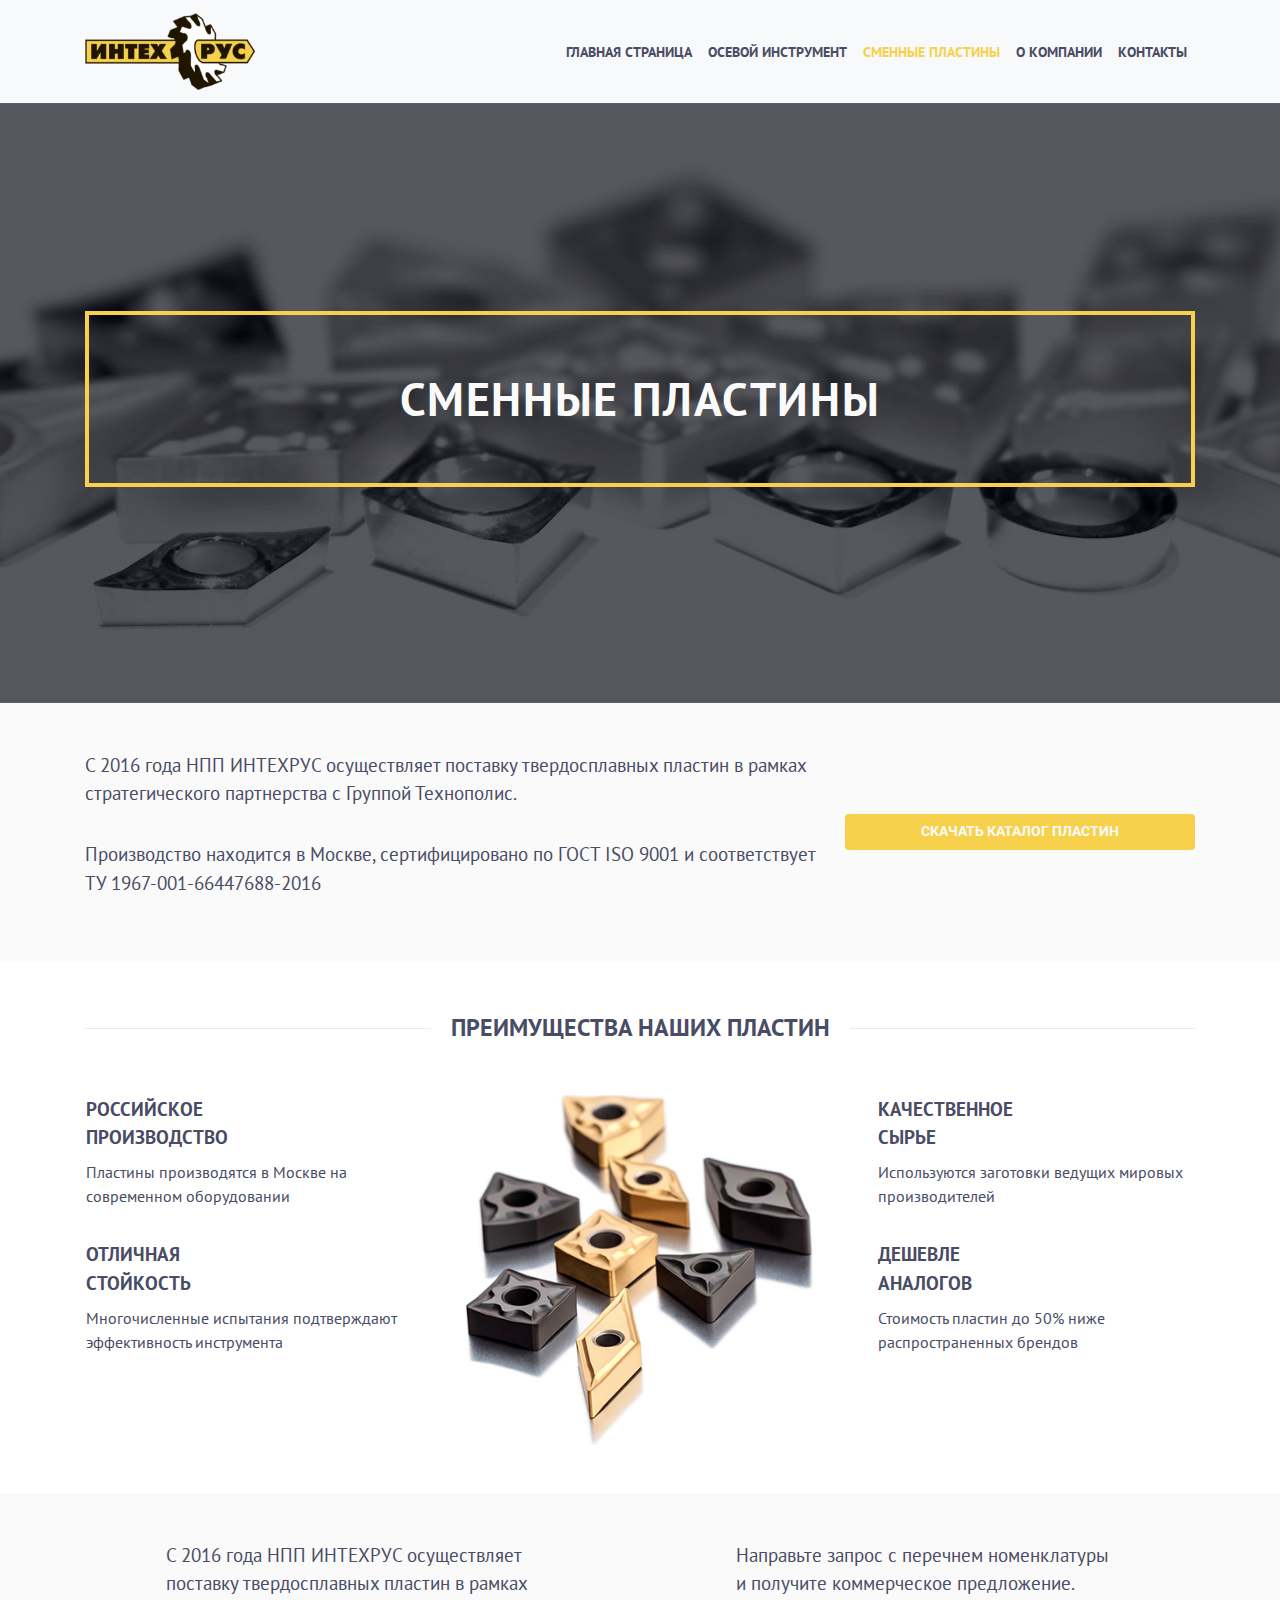
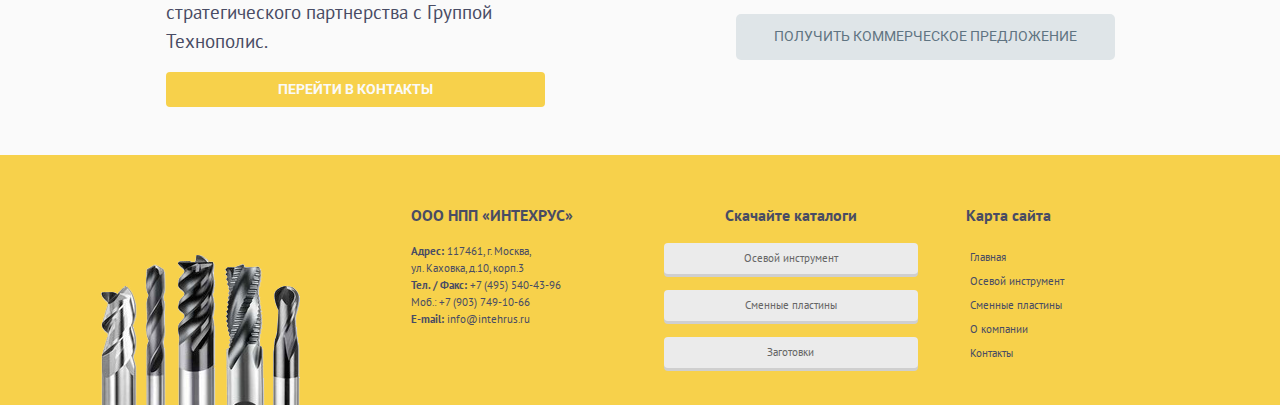
<file: inserts.html>
<!DOCTYPE html>
<html lang="ru">

<head>
	<meta charset="UTF-8">
	<meta name="viewport" content="width=device-width, initial-scale=1.0">
	<meta http-equiv="X-UA-Compatible" content="ie=edge">
	<link rel="stylesheet" href="https://stackpath.bootstrapcdn.com/bootstrap/4.3.1/css/bootstrap.min.css"
		integrity="sha384-ggOyR0iXCbMQv3Xipma34MD+dH/1fQ784/j6cY/iJTQUOhcWr7x9JvoRxT2MZw1T" crossorigin="anonymous">
	<link href="https://fonts.googleapis.com/css?family=PT+Sans:400,700|Roboto:300,400,700&amp;subset=cyrillic"
		rel="stylesheet">
	<link rel="stylesheet" href="https://use.fontawesome.com/releases/v5.8.1/css/all.css"
		integrity="sha384-50oBUHEmvpQ+1lW4y57PTFmhCaXp0ML5d60M1M7uH2+nqUivzIebhndOJK28anvf" crossorigin="anonymous">
	<link rel="stylesheet" href="css/custom.css">
	<title>Сменные пластины — НПП ИНТЕХРУС – российский твердосплавный инструмент</title>
</head>

<body>
	<div class="overflow-hidden">
		<header>
			<nav class="navbar navbar-expand-lg navbar-light bg-light">
				<div class="container">
					<a class="navbar-brand" href="http://www.intehrus.ru"><img src="img/logo-2x.png" width="170"
							alt="НПП Интехрус"></a>
					<button class="navbar-toggler" type="button" data-toggle="collapse" data-target="#navbarLinks"
						aria-controls="navbarLinks" aria-expanded="false" aria-label="Toggle navigation">
						<span class="navbar-toggler-icon"></span>
					</button>
					<div class="collapse navbar-collapse" id="navbarLinks">
						<div class="navbar-nav ml-auto align-items-center">
							<a class="nav-item nav-link" href="index.html">Главная страница</a>
							<a class="nav-item nav-link" href="tools.html">Осевой инструмент</a>
							<a class="nav-item nav-link active" href="inserts.html">Сменные пластины</a>
							<a class="nav-item nav-link" href="about.html">О компании</a>
							<a class="nav-item nav-link" href="contacts.html">Контакты</a>
						</div>
					</div>
				</div>
			</nav>
		</header>

		<section class="section section-inserts section-hero d-flex align-items-center">
			<div class="container">
				<h1 class="text-center p-5">Сменные пластины</h1>
			</div>
		</section>

		<section class="section section-promo p-5">
			<div class="container">
				<div class="promo-info row align-items-center">
					<div class="col-12 col-sm-8">
						<p class="">
							С 2016 года НПП ИНТЕХРУС осуществляет поставку твердосплавных пластин в рамках стратегического партнерства
							с
							Группой Технополис.
						</p>
						<p class="pt-3">Производство находится в Москве, сертифицировано по ГОСТ ISO 9001 и соответствует
							ТУ 1967-001-66447688-2016</p>
					</div>
					<div class="col-12 col-sm-4 align-items-center">
						<button class="btn btn__cta mt-3 mt-sm-0">Скачать каталог пластин</button>
					</div>
				</div>
			</div>
		</section>

		<section class="section section-inserts-features my-5">
			<div class="container">
				<div class="section-heading my-3 my-sm-5">
					<h2>Преимущества наших пластин</h2>
				</div>
				<div class="row inserts-promo-list">
					<div class="col-6 col-md-3 col-lg-4 inserts-promo__item px-md-0 px-lg-3">
						<h3>Российское<br>производство</h3>
						<p class="pb-0 pb-md-3">Пластины производятся в Москве на современном оборудовании</p>
						<h3>Отличная<br>стойкость</h3>
						<p class="pb-0 pb-md-3">Многочисленные испытания подтверждают эффективность инструмента</p>
					</div>
					<div class="col-md-6 col-lg-4 inserts-promo__item d-none d-md-block align-self-center">
						<img src="img/inserts.jpg" alt="Сменные твердосплавные пластины">
					</div>
					<div class="col-6 col-md-3 col-lg-4 inserts-promo__item px-md-0 pl-lg-5">
						<h3>Качественное<br>сырье</h3>
						<p class="pb-0 pb-md-3">Используются заготовки ведущих мировых производителей</p>
						<h3>Дешевле<br>аналогов</h3>
						<p class="pb-0 pb-md-3">Стоимость пластин до 50% ниже распространенных брендов</p>
					</div>
				</div>
			</div>

		</section>

		<section class="section section-inserts-lead p-5">
			<div class="container">
				<div class="promo-info row justify-content-around">
					<div class="col-12 col-md-5 px-lg-5 mb-5 mb-md-0">
						<p>
							С 2016 года НПП ИНТЕХРУС осуществляет поставку твердосплавных пластин в рамках стратегического партнерства
							с Группой Технополис.
						</p>
						<a href="contacts.html" class="btn btn__cta">Перейти в контакты</a>
					</div>
					<div class="col-12 col-md-5 px-lg-5">
						<p>Направьте запрос с перечнем номенклатуры и получите коммерческое предложение.</p>
						<div class="accordion" id="accordion">
							<div class="card">
								<div class="card-header p-0" id="heading">
									<button class="btn btn__form collapsed" type="button" data-toggle="collapse"
										data-target="#collapseOne" aria-expanded="false" aria-controls="collapseOne">
										Получить коммерческое предложение
									</button>
								</div>
								<div id="collapseOne" class="collapse" aria-labelledby="heading" data-parent="#accordion">
									<div class="card-body p-2">
										<form class="offer-request-form">
											<div class="form-group">
												<label for="userName">Ваше имя</label>
												<input type="text" class="form-control" id="userName">
											</div>
											<div class="form-group">
												<label for="emailAddress">Ваш e-mail (обязательно)</label>
												<input type="email" class="form-control" id="emailAddress" aria-describedby="emailHelp"
													required>

											</div>
											<div class="form-group">
												<label for="fileInput">Добавить вложение</label>
												<input type="file" class="form-control-file" id="fileInput">
											</div>
											<button type="submit" class="btn btn__cta">Отправить</button>
										</form>
									</div>
								</div>
							</div>
						</div>
					</div>
				</div>
			</div>
		</section>

		<footer>
			<div class="row footer">
				<div class="container d-flex align-items-top">
					<div class="footer__image col-sm-3 d-none d-lg-flex align-self-end">
						<img src="img/footer_tools.png" alt="ООО НПП «ИНТЕХРУС» - Российский твердосплавный инструмент">
					</div>
					<div class="footer-address col-6 col-sm-4 col-lg-3 mt-5 pl-lg-5">
						<p class="footer-address__heading">ООО НПП «ИНТЕХРУС»</p>
						<p class="footer-address__address">
							<strong>Адрес:</strong> 117461, г. Москва,<br>
							ул. Каховка, д.10, корп.3<br>
							<strong>Тел. / Факс:</strong> +7 (495) 540-43-96<br>
							Моб.: +7 (903) 749-10-66<br>
							<strong>E-mail:</strong> info@intehrus.ru
						</p>
					</div>
					<div class="footer-links col-6 col-sm-4 col-lg-3 text-center pl-lg-4 mt-5 pr-3 pr-sm-0">
						<p class="footer-heading">Скачайте каталоги</p>
						<button class="btn btn__footer mb-3">Осевой инструмент</button>
						<button class="btn btn__footer mb-3">Сменные пластины</button>
						<button class="btn btn__footer">Заготовки</button>
					</div>
					<div class="footer-sitemap d-none d-sm-block col-6 col-lg-3 mt-5 pl-5">
						<p class="footer-heading">Карта сайта</p>
						<p>
							<a href="index.html" class="sitemap-link">Главная</a><br>
							<a href="tools.html" class="sitemap-link">Осевой инструмент</a><br>
							<a href="inserts.html" class="sitemap-link">Сменные пластины</a><br>
							<a href="about.html" class="sitemap-link">О компании</a><br>
							<a href="contacts.html" class="sitemap-link">Контакты</a>
						</p>
					</div>
				</div>
			</div>
		</footer>
	</div>
	<script src="https://code.jquery.com/jquery-3.3.1.slim.min.js"
		integrity="sha384-q8i/X+965DzO0rT7abK41JStQIAqVgRVzpbzo5smXKp4YfRvH+8abtTE1Pi6jizo"
		crossorigin="anonymous"></script>
	<script src="https://cdnjs.cloudflare.com/ajax/libs/popper.js/1.14.7/umd/popper.min.js"
		integrity="sha384-UO2eT0CpHqdSJQ6hJty5KVphtPhzWj9WO1clHTMGa3JDZwrnQq4sF86dIHNDz0W1"
		crossorigin="anonymous"></script>
	<script src="https://stackpath.bootstrapcdn.com/bootstrap/4.3.1/js/bootstrap.min.js"
		integrity="sha384-JjSmVgyd0p3pXB1rRibZUAYoIIy6OrQ6VrjIEaFf/nJGzIxFDsf4x0xIM+B07jRM"
		crossorigin="anonymous"></script>
</body>

</html>
</file>
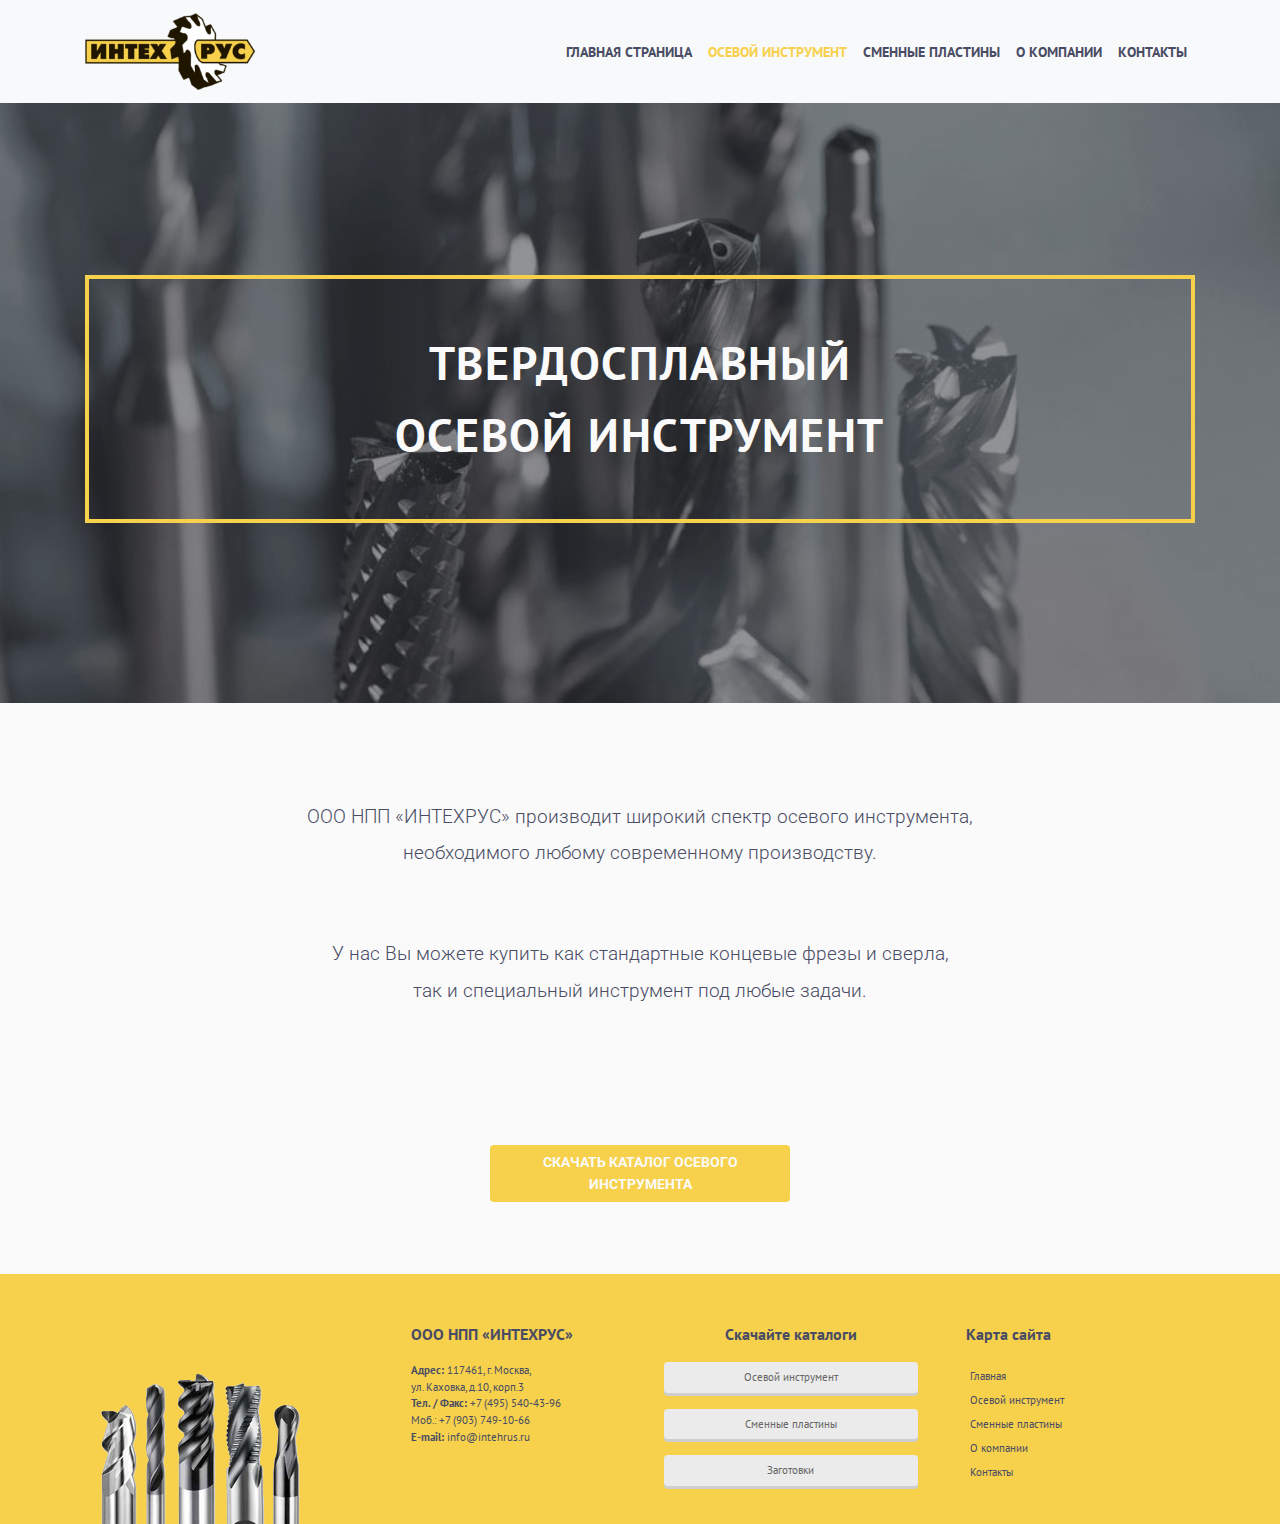
<file: tools.html>
<!DOCTYPE html>
<html lang="ru">

<head>
  <meta charset="UTF-8">
  <meta name="viewport" content="width=device-width, initial-scale=1.0">
  <meta http-equiv="X-UA-Compatible" content="ie=edge">
  <link rel="stylesheet" href="https://stackpath.bootstrapcdn.com/bootstrap/4.3.1/css/bootstrap.min.css"
    integrity="sha384-ggOyR0iXCbMQv3Xipma34MD+dH/1fQ784/j6cY/iJTQUOhcWr7x9JvoRxT2MZw1T" crossorigin="anonymous">
  <link href="https://fonts.googleapis.com/css?family=PT+Sans:400,700|Roboto:300,400,700&amp;subset=cyrillic"
    rel="stylesheet">
  <link rel="stylesheet" href="css/custom.css">
  <title>Осевой инструмент — НПП ИНТЕХРУС – российский твердосплавный инструмент</title>
</head>

<body>
  <div class="overflow-hidden">
    <header>
      <nav class="navbar navbar-expand-lg navbar-light bg-light">
        <div class="container">
          <a class="navbar-brand" href="http://www.intehrus.ru"><img src="img/logo-2x.png" width="170"
              alt="НПП Интехрус"></a>
          <button class="navbar-toggler" type="button" data-toggle="collapse" data-target="#navbarLinks"
            aria-controls="navbarLinks" aria-expanded="false" aria-label="Toggle navigation">
            <span class="navbar-toggler-icon"></span>
          </button>
          <div class="collapse navbar-collapse" id="navbarLinks">
            <div class="navbar-nav ml-auto align-items-center">
              <a class="nav-item nav-link" href="index.html">Главная страница</a>
              <a class="nav-item nav-link active" href="tools.html">Осевой инструмент</a>
              <a class="nav-item nav-link" href="inserts.html">Сменные пластины</a>
              <a class="nav-item nav-link" href="about.html">О компании</a>
              <a class="nav-item nav-link" href="contacts.html">Контакты</a>
            </div>
          </div>
        </div>
      </nav>
    </header>

    <section class="section section-tools section-hero d-flex align-items-center">
      <div class="container">
        <h1 class="text-center p-5">Твердосплавный<br>осевой инструмент</h1>
      </div>
    </section>

    <section class="section section-promo text-center p-5 m-auto">
      <p class="lead__text pt-5">
        ООО НПП «ИНТЕХРУС» производит широкий спектр осевого инструмента,<br>
        необходимого любому современному производству.
      </p>
      <p class="lead__text pt-5">У нас Вы можете купить как стандартные концевые фрезы и сверла,<br>
        так и специальный инструмент под любые задачи.</p>
    </section>

    <section class="section section__lead d-flex align-items-center justify-content-center">
      <button class="btn btn__cta">Скачать каталог осевого инструмента</button>
    </section>


    <footer>
      <div class="row footer">
        <div class="container d-flex align-items-top">
          <div class="footer__image col-sm-3 d-none d-lg-flex align-self-end">
            <img src="img/footer_tools.png" alt="ООО НПП «ИНТЕХРУС» - Российский твердосплавный инструмент">
          </div>
          <div class="footer-address col-6 col-sm-4 col-lg-3 mt-5 pl-lg-5">
            <p class="footer-address__heading">ООО НПП «ИНТЕХРУС»</p>
            <p class="footer-address__address">
              <strong>Адрес:</strong> 117461, г. Москва,<br>
              ул. Каховка, д.10, корп.3<br>
              <strong>Тел. / Факс:</strong> +7 (495) 540-43-96<br>
              Моб.: +7 (903) 749-10-66<br>
              <strong>E-mail:</strong> info@intehrus.ru
            </p>
          </div>
          <div class="footer-links col-6 col-sm-4 col-lg-3 text-center pl-lg-4 mt-5 pr-3 pr-sm-0">
            <p class="footer-heading">Скачайте каталоги</p>
            <button class="btn btn__footer mb-3">Осевой инструмент</button>
            <button class="btn btn__footer mb-3">Сменные пластины</button>
            <button class="btn btn__footer">Заготовки</button>
          </div>
          <div class="footer-sitemap d-none d-sm-block col-6 col-lg-3 mt-5 pl-5">
            <p class="footer-heading">Карта сайта</p>
            <p>
              <a href="index.html" class="sitemap-link">Главная</a><br>
              <a href="tools.html" class="sitemap-link">Осевой инструмент</a><br>
              <a href="inserts.html" class="sitemap-link">Сменные пластины</a><br>
              <a href="about.html" class="sitemap-link">О компании</a><br>
              <a href="contacts.html" class="sitemap-link">Контакты</a>
            </p>
          </div>
        </div>
      </div>
    </footer>
  </div>
  <script src="https://code.jquery.com/jquery-3.3.1.slim.min.js"
    integrity="sha384-q8i/X+965DzO0rT7abK41JStQIAqVgRVzpbzo5smXKp4YfRvH+8abtTE1Pi6jizo"
    crossorigin="anonymous"></script>
  <script src="https://cdnjs.cloudflare.com/ajax/libs/popper.js/1.14.7/umd/popper.min.js"
    integrity="sha384-UO2eT0CpHqdSJQ6hJty5KVphtPhzWj9WO1clHTMGa3JDZwrnQq4sF86dIHNDz0W1"
    crossorigin="anonymous"></script>
  <script src="https://stackpath.bootstrapcdn.com/bootstrap/4.3.1/js/bootstrap.min.js"
    integrity="sha384-JjSmVgyd0p3pXB1rRibZUAYoIIy6OrQ6VrjIEaFf/nJGzIxFDsf4x0xIM+B07jRM"
    crossorigin="anonymous"></script>
</body>

</html>
</file>
<file: css/custom.css>
body {
    font-family: "PT Sans", Tahoma, sans-serif;
    color: #494c64;
}

/* Navbar */
.navbar-light .navbar-nav .nav-link {
    text-transform: uppercase;
    font-weight: bold;
    color: #494c64;
    font-size: 0.9rem;
}
  
.navbar-light .navbar-nav .nav-link:hover,
.navbar-light .navbar-nav .nav-link:active,
.navbar-light .navbar-nav .nav-link.active {
    color: #f7d14b;
}

/* Section heading */
.section-heading h2,
.address-contacts h3,
.requisites h2,
.requisites__heading,
.feedback h2,
.feedback h3 {
  font-weight: bold;
  text-transform: uppercase;
  font-size: 1.5rem;
  line-height: 2.3rem;
}

.section-heading h2 {
  display: flex;
  width: 100%;
  justify-content: center;
  align-items: center;
  text-align: center;
}

.section-heading h2:before,
.section-heading h2:after {
  content: '';
  border-top: 1px solid #ebebeb;
  margin: 0 20px 0 0;
  flex: 1 0 20px;
}

.section-heading h2:after {
  margin: 0 0 0 20px;
}

/* Hero section */
.section-hero {
    width: 100%;
    height: 600px;
		background-size: cover !important;				
}

.section-header.section-hero {
  background: url("/img/hero-bg.jpg") no-repeat center;
}

.section-hero h1 {
    font-size: 2.9rem;
    color: #fafafa;
    border: 4px solid #f7d14b;
    line-height: 3.5rem;
    letter-spacing: 0.1rem;
}

@media (max-width: 575px) {
    .section-hero h1 {
        font-size: 2.2rem;
        line-height: 2.5rem;
        letter-spacing: 0;
    }
}

@media (max-width: 320px) {
    .section-hero h1 {
        font-size: 1.8rem;
        line-height: 2.9rem;
        letter-spacing: 0;
    }
}

/* Lead section */
.section__lead {
	background-color: #fafafa;
	min-height: 400px;
}

.lead__heading {
	font-size: 1.3rem;
	font-weight: bold;
	line-height: 3rem;
}

@media (max-width: 575px) {
	.lead__heading {
		line-height: 2.2rem;
	}
}

.lead__text {
	font-size: 1.2rem;
	line-height: 2.3rem;
	font-family: "Roboto", Tahoma, sans-serif;
	font-weight: 300;
}

@media (max-width: 575px) {
	.lead__text {
		font-size: 1.0rem;
		line-height: 1.8rem;
	}
}

/* Offer section */
/* Cards */
.section__offer .card {
  border: none;
}

.section__offer .card-title,
.section__features .card-title,
.section-inserts-features h3 {
  font-size: 1.2rem;
  line-height: 1.8rem;
  text-transform: uppercase;
  font-weight: bold;
}

@media (min-width: 577px) and (max-width: 767px) {
  .section__offer .card-title {
    font-size: 1.05rem;
  }
}

.section__offer .card-text {
  line-height: 1.8rem;
}

@media (max-width: 991px) {
  .section__offer .container,
  .section__features .container,
  .section-competence .container {
    min-width: 95%;
  }
}

/* Buttons */
.btn {
  width: 100% !important;
  text-transform: uppercase;
  font-size: 0.9rem;
  font-family: "Roboto", Tahoma, sans-serif;
}

.btn__ghost {
  border: 2px solid #494c64;
  font-weight: 300;
}

.btn__ghost:hover {
  border-color: #f7d14b;
  cursor: pointer;
}

.btn__ghost:active {
  border-color: #afafaf;
}

.btn__cta,
.section-inserts-lead .promo-info .btn__cta {
  background-color: #f7d14b;
  color: #fafafa;
  font-weight: bold;
}

.section__lead .btn__cta {
  width: 300px !important;
}

.btn__cta:hover,
.section-inserts-lead .promo-info .btn__cta:hover {
  background-color: #494c64;
  color: #fafafa;
}

/* Features section */
/* Cards */
.features-list .card {
  border: none;
  background-color: #fafafa;
  border-radius: 15px;
}

.features-list i {
  color: #91a0ac;
  position: relative;
}

.features-list .card-text {
  line-height: 1.7rem;
}

.cta-lead {
  font-size: 1.3rem;
  line-height: 2rem;
}

.btn__contacts {
  background: #f7d14b;
  text-transform: uppercase;
  font-weight: bold;
  color: #fafafa;
  width: 250px !important;
}

/* Import section */
.section__import {
  background-color: #fafafa;
}

.promo__header {
  font-weight: bold;
  font-size: 1.2rem;
  letter-spacing: 1px;
}

/* Clients section */
.section__clients img {
  max-width: 100%;
}

/* Footer */

.footer {
  min-height: 250px;
  background-color: #f7d14b;
}

.footer-address__heading {
  text-transform: uppercase;
  font-weight: bold;
}

.footer-address__address {
  font-size: 0.7rem;
}

.footer-heading {
  font-weight: bold;
}

.btn__footer {
  background-color: #ebebeb;
  color: #666;
  box-shadow: 0 3px 0 #cfcfcf;
  width: 170px;
  font-size: 0.7rem;
  text-transform: none;
  font-family: "PT Sans", Tahoma, sans-serif;
}

.sitemap-link {
  font-size: 0.7rem;
  color: #494c64;
  padding: 3px;
  border: 1px solid #f7d14b;
  border-radius: 3px;
}

.sitemap-link:hover {
  border-color: #494c64;
  text-decoration: none;
  color: #494c64;
  cursor: pointer;
}

/* Tools page */
/* Hero section */
.section-tools.section-hero {
  background: url("/img/header_tools_white-2.jpg") no-repeat center;
  
}

.section-tools h1,
.section-inserts h1,
.section-about h1,
.section-contacts h1 {
  text-transform: uppercase;
  font-weight: bold;
  line-height: 4.5rem;
}

@media (max-width: 575px) {
 .section-tools h1 {
    font-size: 2.0rem;
    line-height: 2.9rem;
    letter-spacing: 0;
  }
}

@media (max-width: 320px) {
 .section-tools h1 {
    font-size: 1.3rem;
    line-height: 2.9rem;
    letter-spacing: 0;
  }
}

.section__lead {
  min-height: 200px;
  background-color: #fafafa;
}

.section__lead .btn {
  width: 250px;
}

/* Inserts page */
/* Hero section */
.section-inserts.section-hero {
  background: url("/img/header_inserts_white-3.jpg") no-repeat center;		
}

/* Promo section */
.inserts-promo__item img {
  width: 100%;
}

.section-promo,
.section-inserts-lead,
.section-address {
  background-color: #fafafa;
}

.promo-info {
  font-size: 1.2rem;
}

@media (min-width: 320px) and (max-width: 415px) {
  .inserts-promo-list p {
    min-height: 120px;
  }
}

/* Inserts lead section */
.section-inserts-lead .promo-info .btn {
  width: 200px;
}

.btn__form {
  color: #5f7482;
  border-radius: 10px;
}

.btn:focus {
  box-shadow: none;
}

.accordion,
.accordion .card,
.accordion .card-header,
.accordion .offer-request-form,
.btn__form {
  background-color: #dfe5e8;
}

.accordion {
  border-radius: 5px;
  padding: 5px;
}

.accordion .card {
  border: none;
}

.accordion .card-header {
  border-color:transparent;
}

.accordion .offer-request-form {
  font-size: 0.8rem;  
}

.accordion input[type=text] {
  background-color: #fafafa;
}

/* About page */
/* Heading section */
.section-about.section-hero {
  background: url("/img/about__hero.jpg") no-repeat center;
}

.lead.lead__text {
  font-size: 1.0rem;
	line-height: 2.0rem;
}

.lead__img {
 width: 100%;
}

.section-about-goal {
  background-color: #fafafa;
  font-size: 1.5rem;
  font-family: "Roboto", Tahoma, sans-serif;
  font-weight: 300;
}

@media (max-width: 575px) {
	.section-about-goal p {
		font-size: 1.2rem;
		line-height: 1.8rem;
	}
}

/* Competence items list */



.competence-list__img img {
  width: 100%;
}

.list-item {
  display: flex;
  align-items: center;
  margin-bottom: 20px;
}

.list-item__icon,
.list-item__text {
  display: flex;
}

.list-item__icon {
  color: #91a0ac;
  font-size: 1.4rem;
  min-width: 50px;
  justify-content: center;
}

.list-item__text {
  font-size: 1rem;;
  line-height: 1rem;
}

/* Production section */
.production-text,
.technopolice-text {
  line-height: 2rem;
}

.production-logo img,
.technopolice-logo img {
  width: 100%;
}

/* Contacts page */
/* Hero section */

.section-contacts.section-hero {
  background: url("/img/contacts__hero.jpg") no-repeat center;
}

/* YandexMaps styles */
.YMaps {
  position: relative;
  width:100%;
  height:400px;
}

.address-contacts p {
  line-height: 2.1rem;
  margin-top: 1rem;
  margin-bottom: 2.5rem;
}

/* Requisites section */
.requisites__heading,
.feedback h3 {
  font-size: 1.1rem;
}

.requisites span {
  line-height: 2.0rem;
}

@media (max-width: 991px) {
  .requisites {
    border: none !important;
  }
}

@media (max-width: 494px) {
  .requisites p:last-of-type {
        padding: 5px !important;
  }
}

@media (max-width: 488px) {
  .requisites p:last-of-type {
        padding: 0 !important;
  }
}

/* Feedback form */

.feedback h3 {
  line-height: 2rem;
}

.form-group input {
  background-color: #f4f6f7;
  border-radius: 0;
  font-size: 0.9rem;
  height: 3rem;
  margin-bottom: 2rem;
  padding-left: 1.1rem;
}
</file>
